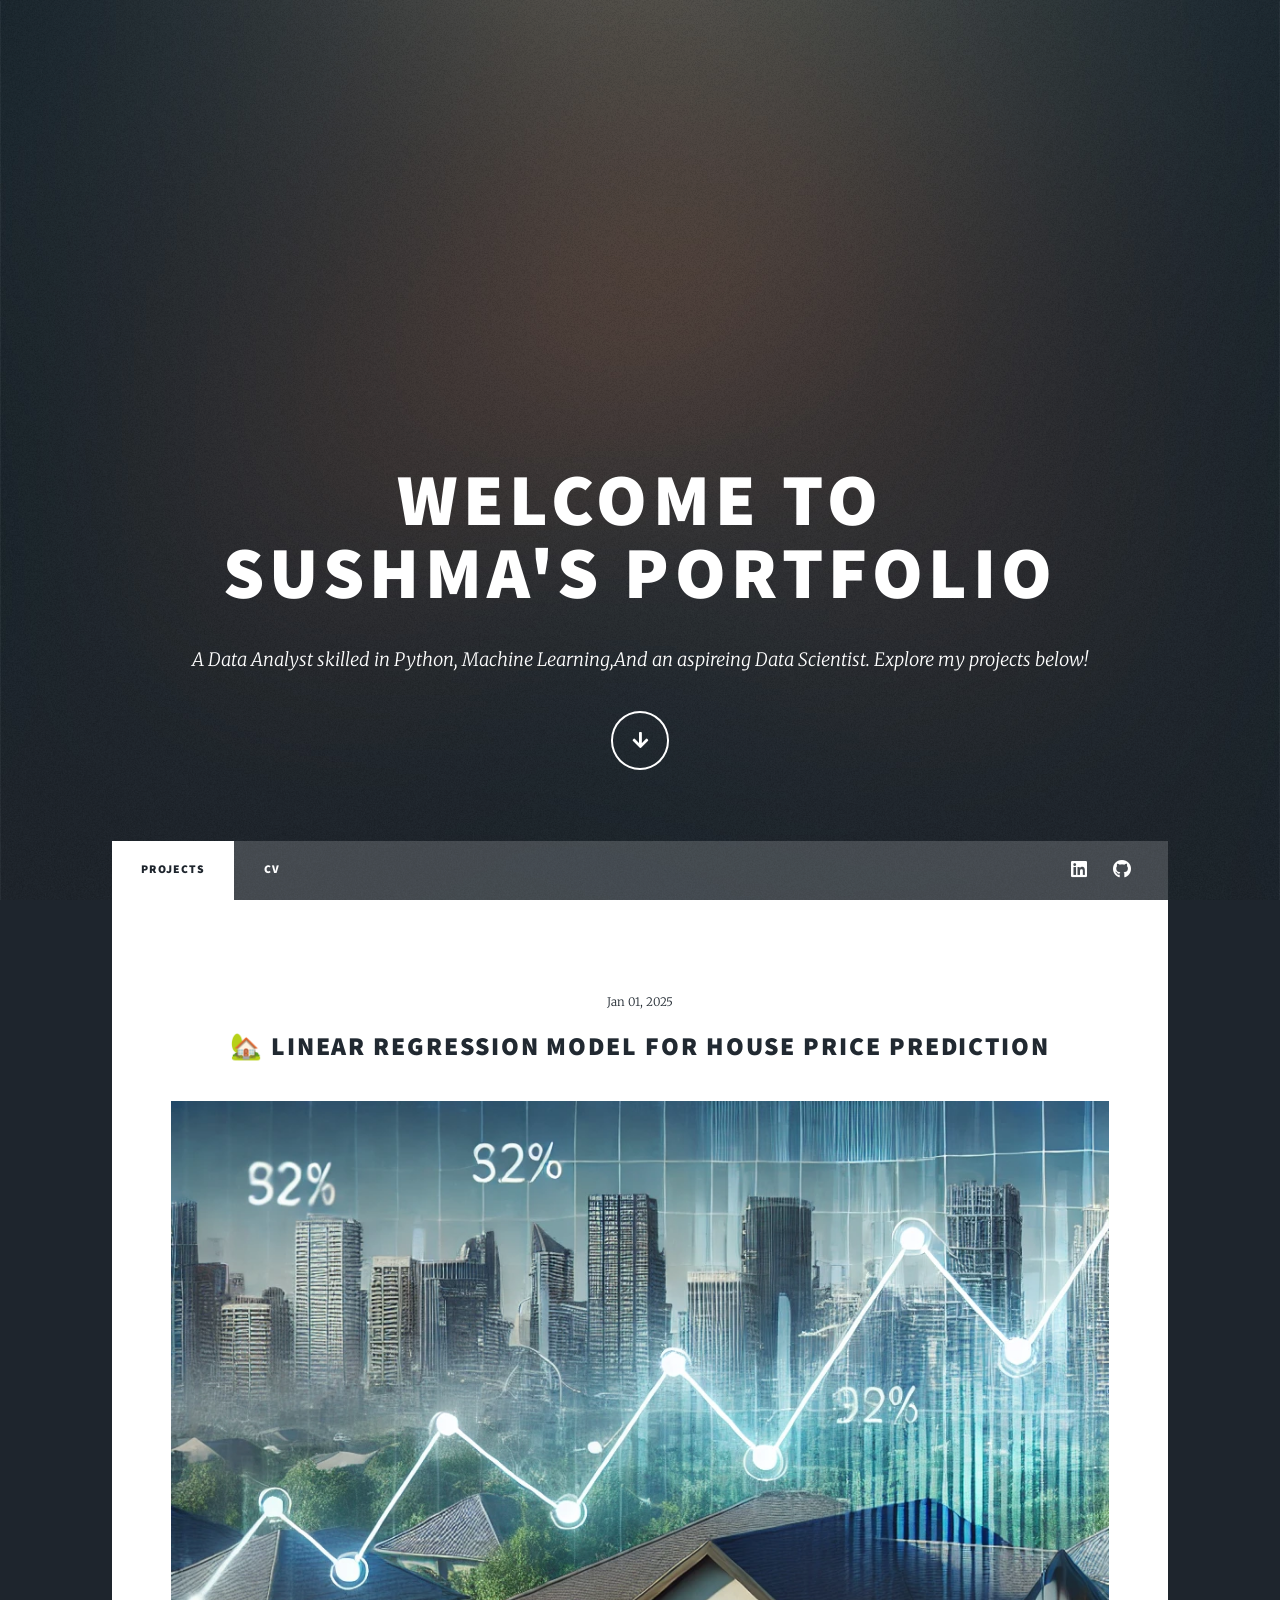
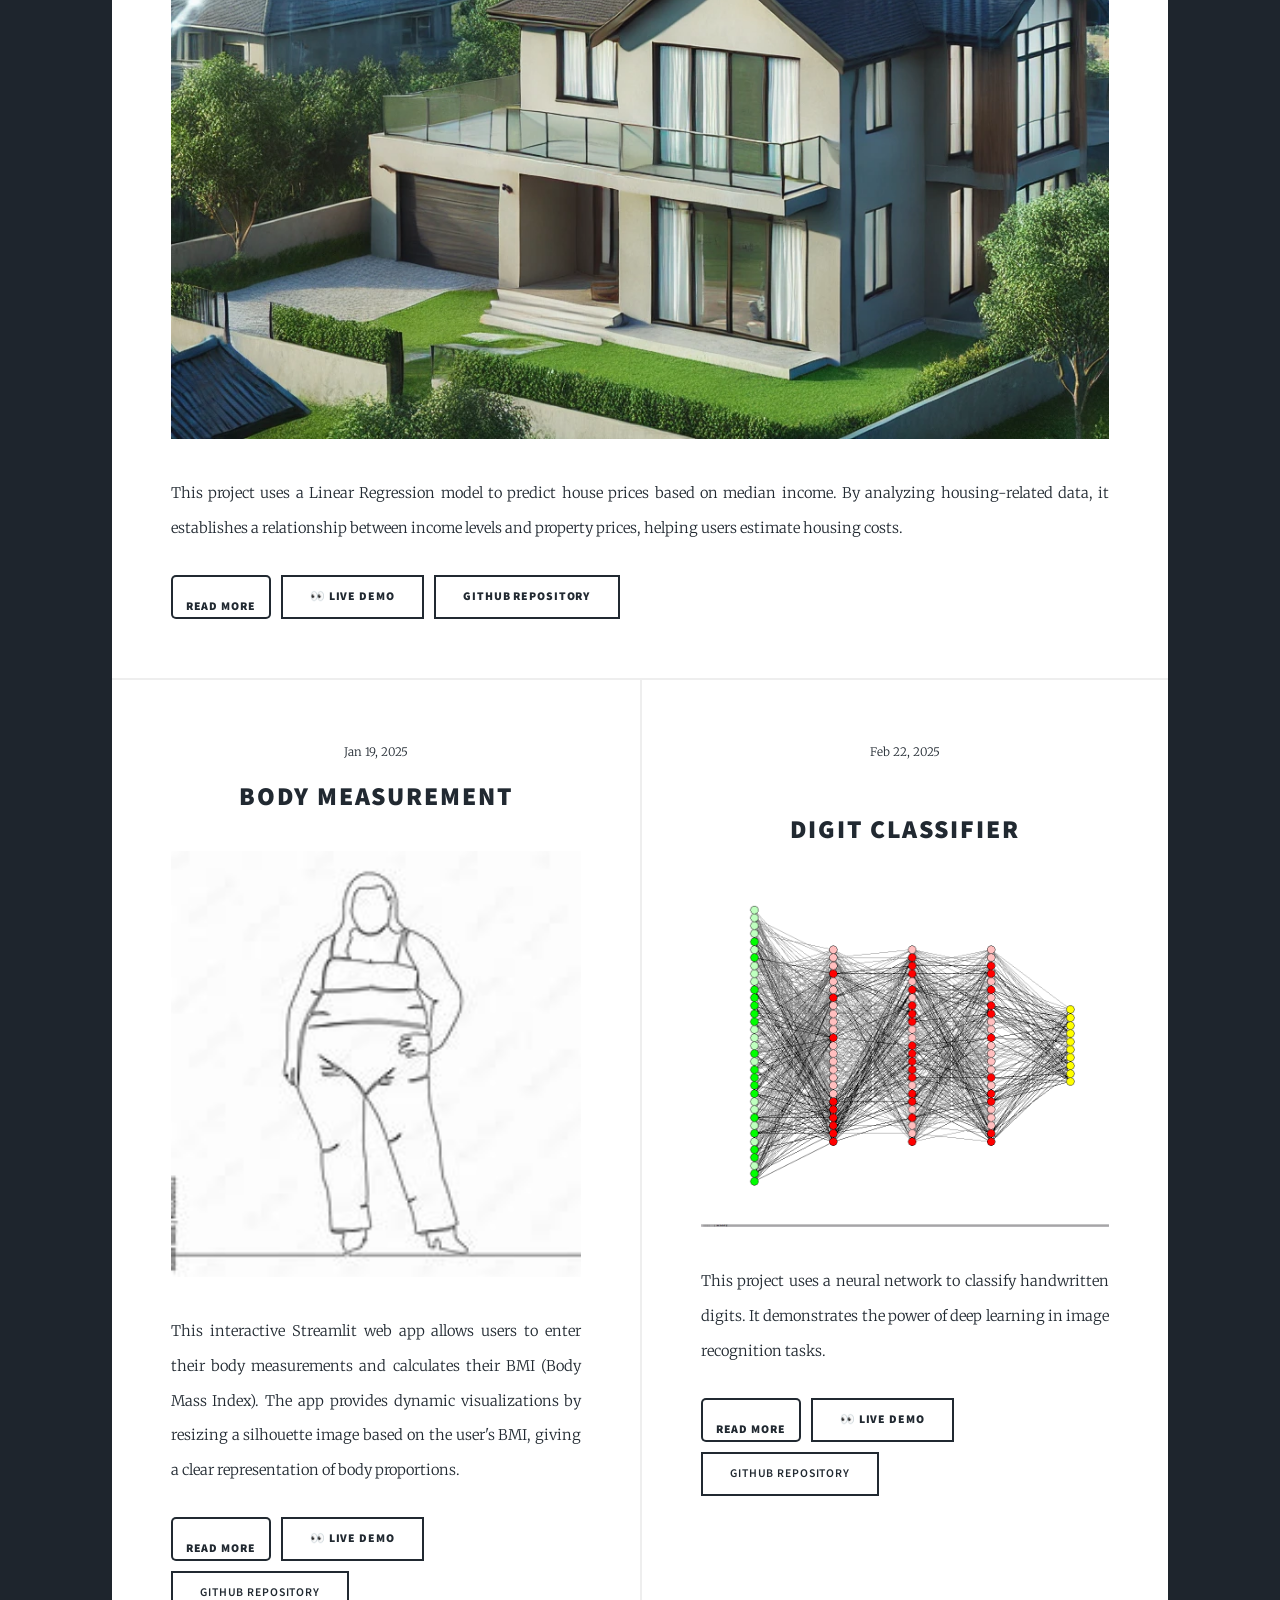
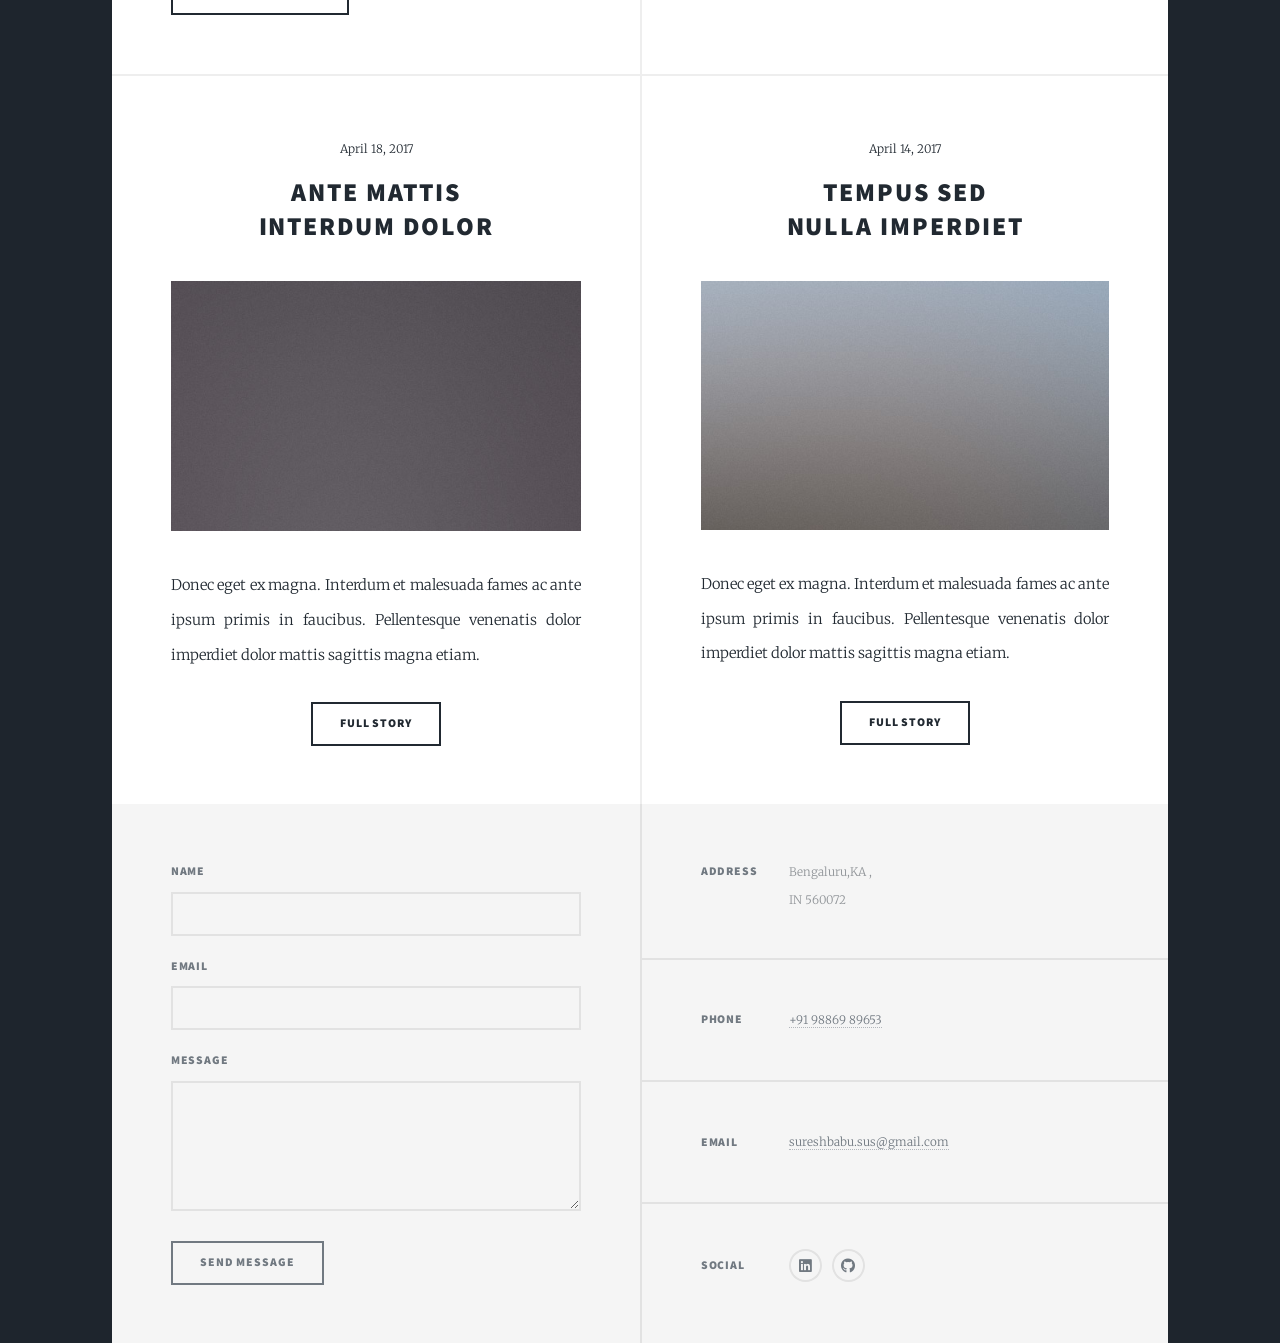
<file: index.html>
<!DOCTYPE HTML>
<html>
	<head>
		<title>Sushma's Portfolio</title>
		<meta charset="utf-8" />
		<meta name="viewport" content="width=device-width, initial-scale=1, user-scalable=no" />
		<link rel="stylesheet" href="assets/css/main.css" />
		<noscript><link rel="stylesheet" href="assets/css/noscript.css" /></noscript>
	</head>
	<body class="is-preload">

		<!-- Wrapper -->
			<div id="wrapper" class="fade-in">

				<!-- Intro -->
					<div id="intro">
						<h1>Welcome to<br />
						Sushma's Portfolio</h1>
						<p>A Data Analyst skilled in Python, Machine Learning,And an aspireing Data Scientist. Explore my projects below!</p>
						<ul class="actions">
							<li><a href="#header" class="button icon solid solo fa-arrow-down scrolly">Continue</a></li>
						</ul>
					</div>

				<!-- Header -->
					<header id="header">
						<a href="index.html" class="logo">Sushma's Work</a>
					</header>

				<!-- Nav -->
					<nav id="nav">
						<ul class="links">
							<li class="active"><a href="index.html">Projects</a></li>
							<li><a href="generic.html">CV</a></li>
						</ul>
						<ul class="icons">
							<li><a href="https://www.linkedin.com/in/sushma-s-2a032b165/" class="icon brands fa-linkedin"><span class="label">LinkedIn</span></a></li>
							<li><a href="https://github.com/s-suresh" class="icon brands fa-github"><span class="label">GitHub</span></a></li>
						</ul>
					</nav>

				<!-- Main -->
					<div id="main">

						<!-- Featured Project -->
						<article class="post featured">
							
							<style>
								.button-container {
								  display: flex;
								  gap: 10px;
								  align-items: center;
								  flex-wrap: wrap;
								}
								.load-more {
								  background-color: #ffffff;
								  color: white;
								  border: none;
								  padding: 10px 15px;
								  cursor: pointer;
								  border-radius: 5px;
								}
								.load-more:hover {
								  background-color: #e0e0e0;
								}
							  </style>
							  
							  <script>
								function toggleDetails(id) {
								  var details = document.getElementById(id);
								  var button = document.getElementById(id + "-btn");
								  if (details.style.display === "none") {
									details.style.display = "block";
									button.innerText = "Show Less";
								  } else {
									details.style.display = "none";
									button.innerText = "Load More";
								  }
								}
							  </script>
							  
							  <!-- Project Section -->
							  
								<header>
								  <span class="date">Jan 01, 2025</span>
								  <h2><a href="#">🏡 Linear Regression Model for House Price Prediction</a></h2>
								</header>
								<a href="#" class="image fit"><img src="images/pic01.jpg" alt="" /></a>
								<p>This project uses a Linear Regression model to predict house prices based on median income. By analyzing housing-related data, it establishes a relationship between income levels and property prices, helping users estimate housing costs.</p>
							  
								<div class="button-container">
								  <button id="details1-btn" class="load-more" onclick="toggleDetails('details1')">Read More</button>
								  <a href="https://s-suresh-linear-regression-app-7roxp8.streamlit.app/" class="button">👀 Live Demo</a>
								  <a href="https://github.com/s-suresh/Linear_regression" class="button">GitHub Repository</a>
								</div>
							  
								<div id="details1" style="display: none; margin-top: 15px;">
								  <p><strong>🔹 Key Features:</strong><br>
									✅ Data-Driven Predictions using real housing data.<br>
									✅ Interactive Web App with Streamlit.<br>
									✅ Visualization & Web Deployment.</p>
								  <p><strong>🔹 Technologies:</strong> Python, scikit-learn, Streamlit, pandas, numpy.<br />
									<strong>🔹 How It Works:</strong>
									User Input: Users enter their median income.<br />
									Model Prediction: The trained model predicts the house price.<br />
									Visualization: A line chart shows price variations.<br />
									Results: The predicted price is displayed.</p>
								</div>
	
							  </article>

						<!-- Additional Projects -->
						<section class="posts">
							<article>
									<header>
										<span class="date">Jan 19, 2025</span>
										<h2><a href="#">Body Measurement<br />
										</a></h2>
									</header>
									<a href="#" class="image fit"><img src="images/pic02.jpg" alt="" /></a>
									<p>This interactive Streamlit web app allows users to enter their body measurements and calculates their BMI (Body Mass Index). The app provides dynamic visualizations by resizing a silhouette image based on the user's BMI, giving a clear representation of body proportions.
                                        <br />
										<div class="button-container">
										<button id="details2-btn" class="load-more" onclick="toggleDetails('details2')">Read More</button>
										<a href="https://untitledpy-slhcnifjaxzmptjqsqihzs.streamlit.app/" class="button">👀 Live Demo</a>
										<a href="https://github.com/s-suresh/body_classifier/tree/main" class="button"><strong>GitHub Repository</strong></a>
										</div>
						
										<div id="details2" style="display: none; margin-top: 15px;">
										🛠️ Features:<br />
										✅ User-friendly number inputs for height, weight, and body circumferences<br />
										✅ BMI Calculation with real-time feedback on health status<BR />
										✅ Dynamic Image Resizing based on BMI for better visualization<BR />
										✅ Health Tips based on BMI category (Underweight, Normal, Overweight, Obese)
									
										<br />
										🚀 Use Case:<br />
										This tool is ideal for individuals tracking their fitness journey, nutritionists, or health professionals who need a quick and easy way to assess body measurements and BMI.</p>
										</div>
								</article>
							<article>
								<header>
									<span class="date">Feb 22, 2025</span>
									<h2><a href="#"><br />
									</a>digit classifier</h2>
								</header>
								<a href="#" class="image fit"><img src="images/nnetwok.gif" alt="Loading animation" /></a>
								<p>This project uses a neural network to classify handwritten digits. It demonstrates the power of deep learning in image recognition tasks.</p>
								<div class="button-container">
									<button id="details3-btn" class="load-more" onclick="toggleDetails('details3')">Read More</button>
								
									
									<a href="https://untitledpy-slhcnifjaxzmptjqsqihzs.streamlit.app/" class="button">👀 Live Demo</a>
									<a href="https://github.com/s-suresh/digit-classifier/tree/main" class="button"><strong>GitHub Repository</strong></a>
								
								<div id="details3" style="display: none; margin-top: 15px;">
									🛠️ Features:<br />
									✅ Neural Network Model for digit classification<br />
									✅ Interactive Web App with Streamlit<br />
									✅ Real-time predictions on user-writen images<br />
									✅ Image Preprocessing for model input<br />
									🚀 Use Case:<br />
									This tool is ideal for students, researchers, or anyone interested in exploring deep learning concepts and image recognition.</p>
								</div>
							</article>
							<article>
								<header>
									<span class="date">April 18, 2017</span>
									<h2><a href="#">Ante mattis<br />
									interdum dolor</a></h2>
								</header>
								<a href="#" class="image fit"><img src="images/pic04.jpg" alt="" /></a>
								<p>Donec eget ex magna. Interdum et malesuada fames ac ante ipsum primis in faucibus. Pellentesque venenatis dolor imperdiet dolor mattis sagittis magna etiam.</p>
								<ul class="actions special">
									<li><a href="#" class="button">Full Story</a></li>
								</ul>
							</article>
							<article>
								<header>
									<span class="date">April 14, 2017</span>
									<h2><a href="#">Tempus sed<br />
									nulla imperdiet</a></h2>
								</header>
								<a href="#" class="image fit"><img src="images/pic05.jpg" alt="" /></a>
								<p>Donec eget ex magna. Interdum et malesuada fames ac ante ipsum primis in faucibus. Pellentesque venenatis dolor imperdiet dolor mattis sagittis magna etiam.</p>
								<ul class="actions special">
									<li><a href="#" class="button">Full Story</a></li>
								</ul>
							</article>
						</section>

					</div>

				<!-- Footer -->
				

	
			

	</div>

<!-- Footer -->
	<footer id="footer">
		<section>
			<form method="post" action="#">
				<div class="fields">
					<div class="field">
						<label for="name">Name</label>
						<input type="text" name="Name" id="name" />
					</div>
					<div class="field">
						<label for="email">Email</label>
						<input type="text" name="email" id="email" />
					</div>
					<div class="field">
						<label for="message">Message</label>
						<textarea name="message" id="message" rows="3"></textarea>
					</div>
				</div>
				<ul class="actions">
					<li><input type="submit" value="Send Message" /></li>
				</ul>
			</form>
		</section>
		<section class="split contact">
			<section class="alt">
				<h3>Address</h3>
				<p>Bengaluru,KA ,<br />
					IN 560072</p>
			</section>
			<section>
				<h3>Phone</h3>
				<p><a href="tel:+919886989653">+91 98869 89653</a></p>
			</section>
			<section>
				<h3>Email</h3>
				<p><a href="mailto:sureshbabu.sus@gmail.com">sureshbabu.sus@gmail.com</a></p>
			</section>
			<section>
				<h3>Social</h3>
				<ul class="icons alt">
					
					<li><a href="https://www.linkedin.com/in/sushma-s-2a032b165/" class="icon brands alt fa-linkedin"><span class="label">Linkedin</span></a></li>
					<li><a href="https://github.com/s-suresh" class="icon brands alt fa-github"><span class="label">GitHub</span></a></li>
				</ul>
			</section>
		</section>
	</footer>


	
</div>

<!-- Scripts -->
<script src="assets/js/jquery.min.js"></script>
<script src="assets/js/jquery.scrollex.min.js"></script>
<script src="assets/js/jquery.scrolly.min.js"></script>
<script src="assets/js/browser.min.js"></script>
<script src="assets/js/breakpoints.min.js"></script>
<script src="assets/js/util.js"></script>
<script src="assets/js/main.js"></script>

</body>
</html>
</file>
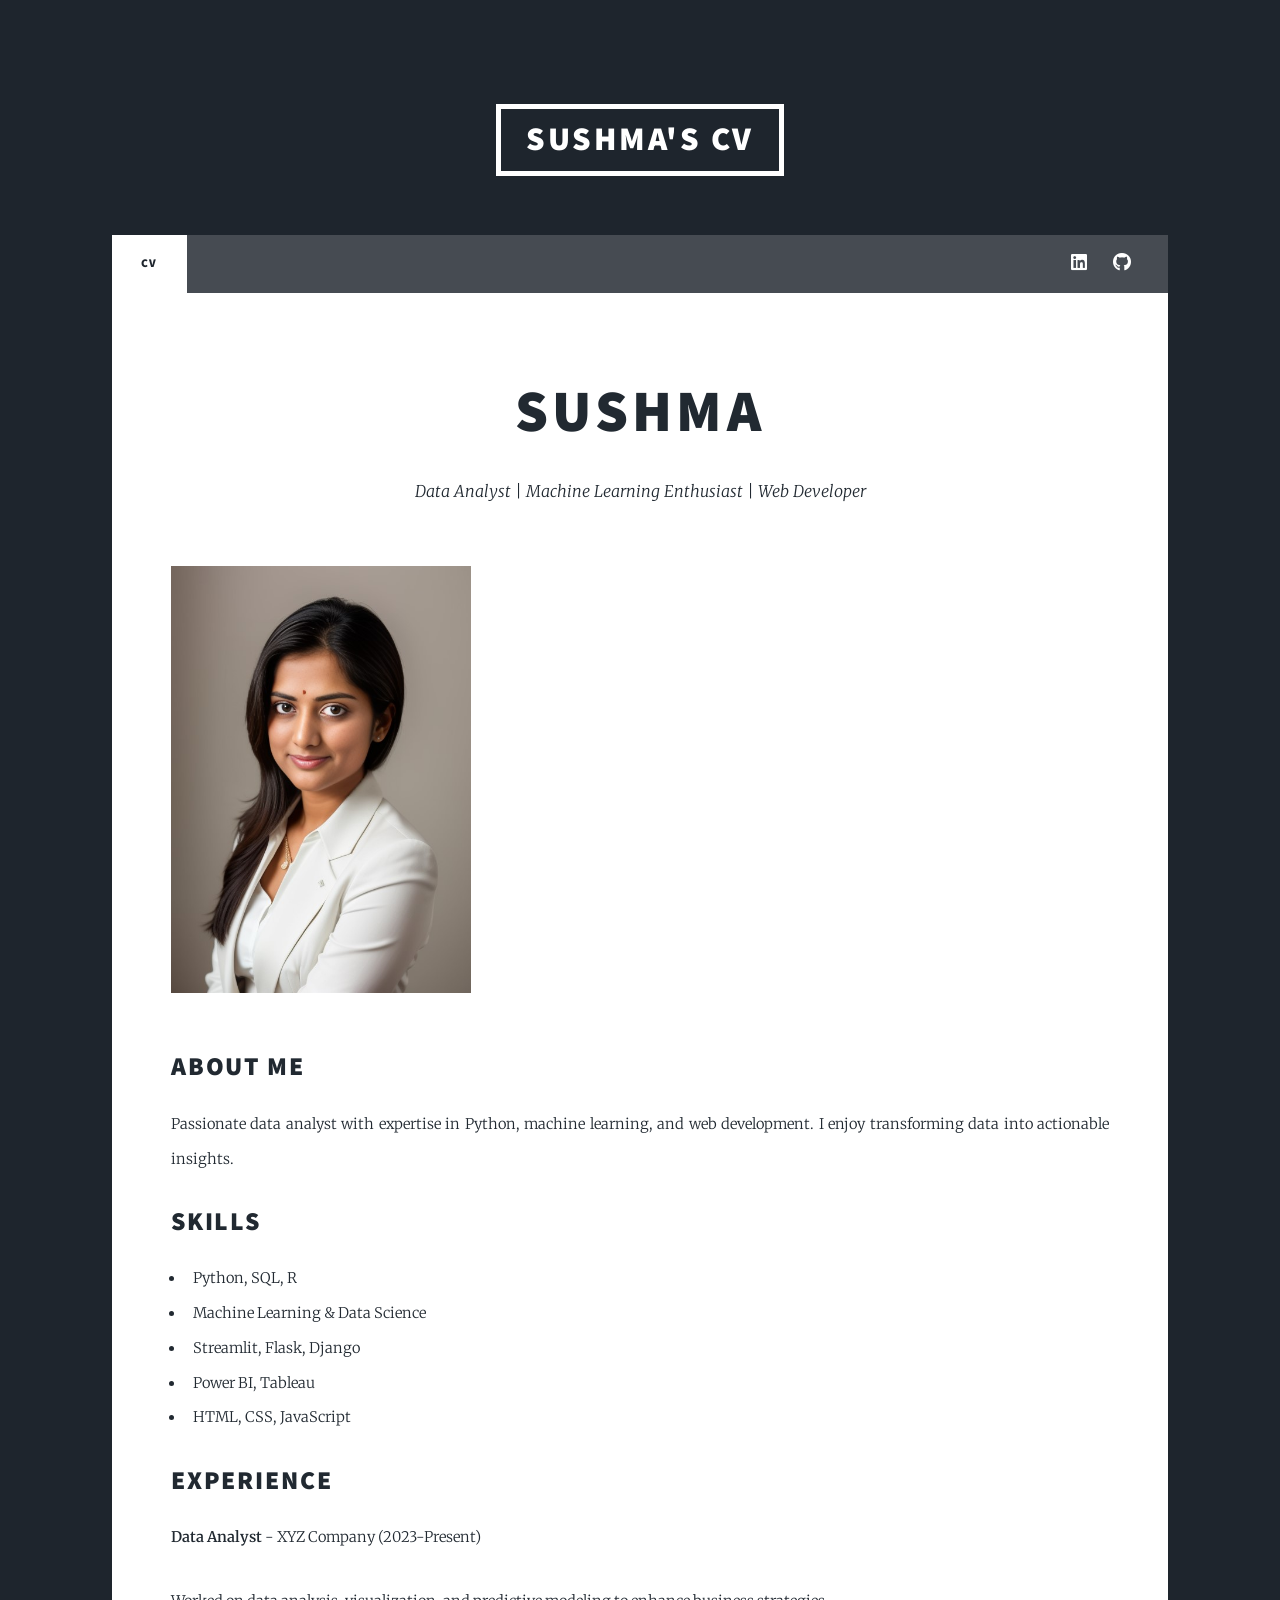
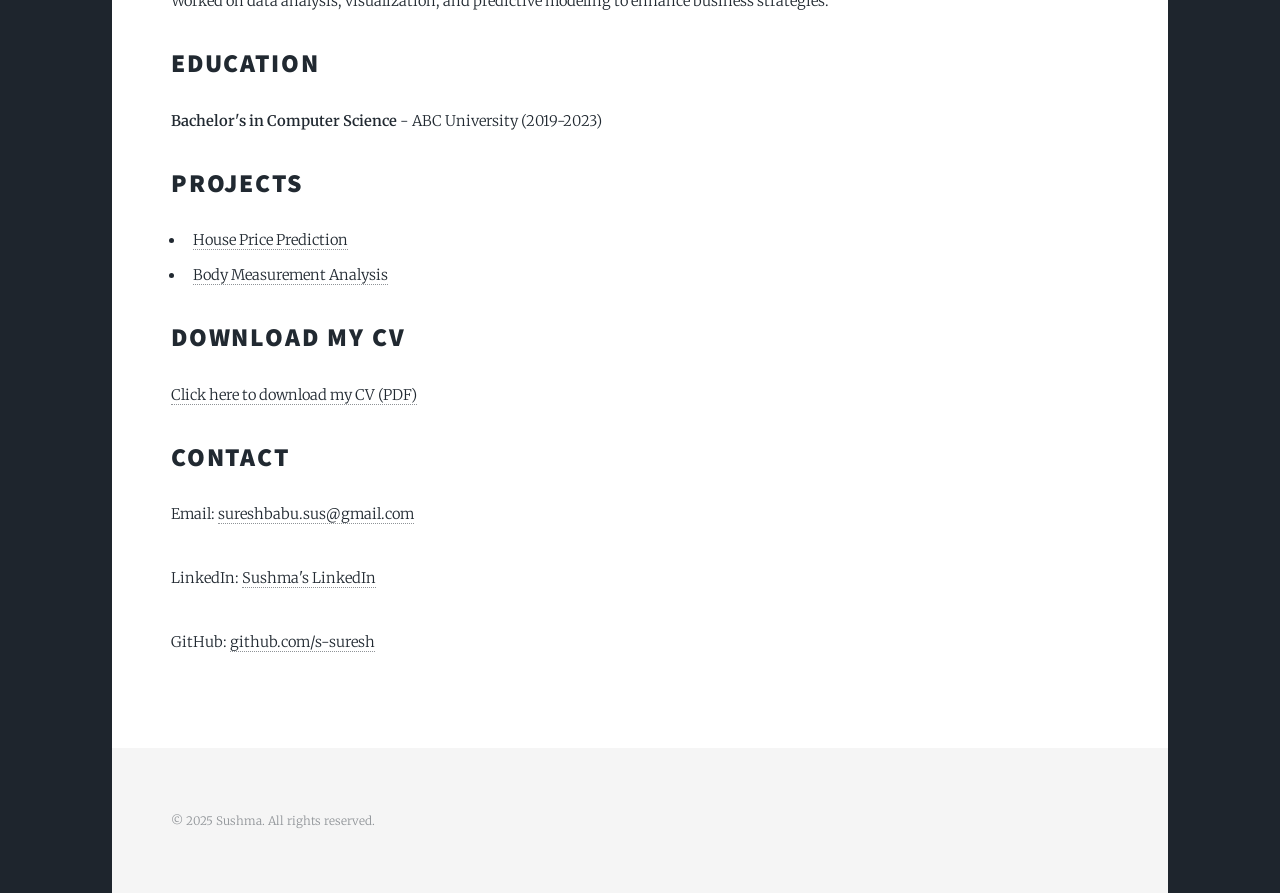
<file: generic.html>
<!DOCTYPE HTML>
<html>
	<head>
		<title>Sushma's CV</title>
		<meta charset="utf-8" />
		<meta name="viewport" content="width=device-width, initial-scale=1, user-scalable=no" />
		<link rel="stylesheet" href="assets/css/main.css" />
		<noscript><link rel="stylesheet" href="assets/css/noscript.css" /></noscript>
	</head>
	<body class="is-preload">

		<!-- Wrapper -->
			<div id="wrapper">

				<!-- Header -->
					<header id="header">
						<a href="index.html" class="logo">Sushma's CV</a>
					</header>

				<!-- Nav -->
					<nav id="nav">
						<ul class="links">
							<li class="active"><a href="cv.html">CV</a></li>
						</ul>
						<ul class="icons">
							<li><a href="https://www.linkedin.com/in/sushma-s-2a032b165/" class="icon brands fa-linkedin"><span class="label">LinkedIn</span></a></li>
							<li><a href="https://github.com/s-suresh" class="icon brands fa-github"><span class="label">GitHub</span></a></li>
						</ul>
					</nav>

				<!-- Main -->
					<div id="main">

						<!-- CV Section -->
						<section class="post">
							<header class="major">
								<h1>Sushma</h1>
								<p>Data Analyst | Machine Learning Enthusiast | Web Developer</p>
							</header>
							<div class="image main" style="text-align: center;"><img src="images/profile.jpg" alt="Profile Image" style="width: 300px; height: auto;""  /></div>
							<h2>About Me</h2>
							<p>Passionate data analyst with expertise in Python, machine learning, and web development. I enjoy transforming data into actionable insights.</p>

							<h2>Skills</h2>
							<ul>
								<li>Python, SQL, R</li>
								<li>Machine Learning & Data Science</li>
								<li>Streamlit, Flask, Django</li>
								<li>Power BI, Tableau</li>
								<li>HTML, CSS, JavaScript</li>
							</ul>

							<h2>Experience</h2>
							<p><strong>Data Analyst</strong> - XYZ Company (2023-Present)</p>
							<p>Worked on data analysis, visualization, and predictive modeling to enhance business strategies.</p>

							<h2>Education</h2>
							<p><strong>Bachelor's in Computer Science</strong> - ABC University (2019-2023)</p>

							<h2>Projects</h2>
							<ul>
								<li><a href="https://s-suresh-linear-regression-app-7roxp8.streamlit.app/">House Price Prediction</a></li>
								<li><a href="https://untitledpy-slhcnifjaxzmptjqsqihzs.streamlit.app/">Body Measurement Analysis</a></li>
							</ul>

							<h2>Download My CV</h2>
							<p><a href="cv/Sushma_CV.pdf" download>Click here to download my CV (PDF)</a></p>

							<h2>Contact</h2>
							<p>Email: <a href="mailto:sureshbabu.sus@gmail.com">sureshbabu.sus@gmail.com</a></p>
							<p>LinkedIn: <a href="https://www.linkedin.com/in/sushma-s-2a032b165/">Sushma's LinkedIn</a></p>
							<p>GitHub: <a href="https://github.com/s-suresh">github.com/s-suresh</a></p>
						</section>

					</div>

				<!-- Footer -->
					<footer id="footer">
						<section>
							<p>&copy; 2025 Sushma. All rights reserved.</p>
						</section>
					</footer>

			</div>

	</body>
</html>
</file>
<file: assets/css/main.css>
@import url(fontawesome-all.min.css);
@import url("https://fonts.googleapis.com/css?family=Merriweather:300,700,300italic,700italic|Source+Sans+Pro:900");

/*
	Massively by HTML5 UP
	html5up.net | @ajlkn
	Free for personal and commercial use under the CCA 3.0 license (html5up.net/license)
*/

html, body, div, span, applet, object,
iframe, h1, h2, h3, h4, h5, h6, p, blockquote,
pre, a, abbr, acronym, address, big, cite,
code, del, dfn, em, img, ins, kbd, q, s, samp,
small, strike, strong, sub, sup, tt, var, b,
u, i, center, dl, dt, dd, ol, ul, li, fieldset,
form, label, legend, table, caption, tbody,
tfoot, thead, tr, th, td, article, aside,
canvas, details, embed, figure, figcaption,
footer, header, hgroup, menu, nav, output, ruby,
section, summary, time, mark, audio, video {
	margin: 0;
	padding: 0;
	border: 0;
	font-size: 100%;
	font: inherit;
	vertical-align: baseline;}

article, aside, details, figcaption, figure,
footer, header, hgroup, menu, nav, section {
	display: block;}

body {
	line-height: 1;
}

ol, ul {
	list-style: none;
}

blockquote, q {
	quotes: none;
}

	blockquote:before, blockquote:after, q:before, q:after {
		content: '';
		content: none;
	}

table {
	border-collapse: collapse;
	border-spacing: 0;
}

body {
	-webkit-text-size-adjust: none;
}

mark {
	background-color: transparent;
	color: inherit;
}

input::-moz-focus-inner {
	border: 0;
	padding: 0;
}

input, select, textarea {
	-moz-appearance: none;
	-webkit-appearance: none;
	-ms-appearance: none;
	appearance: none;
}

/* Basic */

	@-ms-viewport {
		width: device-width;
	}

	body {
		-ms-overflow-style: scrollbar;
	}

	@media screen and (max-width: 480px) {

		html, body {
			min-width: 320px;
		}

	}

	html {
		box-sizing: border-box;
	}

	*, *:before, *:after {
		box-sizing: inherit;
	}

	body {
		background-color: #1e252d;
	}

		body.is-preload *, body.is-preload *:before, body.is-preload *:after {
			-moz-animation: none !important;
			-webkit-animation: none !important;
			-ms-animation: none !important;
			animation: none !important;
			-moz-transition: none !important;
			-webkit-transition: none !important;
			-ms-transition: none !important;
			transition: none !important;
		}

/* Type */

	html {
		font-size: 16pt;
	}

		@media screen and (max-width: 1680px) {

			html {
				font-size: 12pt;
			}

		}

		@media screen and (max-width: 1280px) {

			html {
				font-size: 11pt;
			}

		}

		@media screen and (max-width: 360px) {

			html {
				font-size: 10pt;
			}

		}

	body {
		color: #212931;
	}

	body, input, select, textarea {
		font-family: "Merriweather", Georgia, serif;
		font-weight: 300;
		font-size: 1rem;
		line-height: 2.375;
	}

	a {
		-moz-transition: color 0.2s ease-in-out, background-color 0.2s ease-in-out, border-color 0.2s ease-in-out, box-shadow 0.2s ease-in-out;
		-webkit-transition: color 0.2s ease-in-out, background-color 0.2s ease-in-out, border-color 0.2s ease-in-out, box-shadow 0.2s ease-in-out;
		-ms-transition: color 0.2s ease-in-out, background-color 0.2s ease-in-out, border-color 0.2s ease-in-out, box-shadow 0.2s ease-in-out;
		transition: color 0.2s ease-in-out, background-color 0.2s ease-in-out, border-color 0.2s ease-in-out, box-shadow 0.2s ease-in-out;
		border-bottom: dotted 1px;
		text-decoration: none;
	}

		a:hover {
			border-bottom-color: transparent;
		}

	strong, b {
		font-weight: 600;
	}

	em, i {
		font-style: italic;
	}

	p {
		text-align: justify;
		margin: 0 0 2rem 0;
	}

	h1, h2, h3, h4, h5, h6 {
		font-family: "Source Sans Pro", Helvetica, sans-serif;
		font-weight: 900;
		line-height: 1.5;
		letter-spacing: 0.075em;
		text-transform: uppercase;
		margin: 0 0 1rem 0;
	}

		h1 a, h2 a, h3 a, h4 a, h5 a, h6 a {
			border-bottom: 0;
			color: inherit;
			text-decoration: none;
		}

	h1 {
		font-size: 4rem;
		line-height: 1.1;
		margin: 0 0 2rem 0;
	}

	h2 {
		font-size: 1.75rem;
		line-height: 1.3;
		margin: 0 0 1.5rem 0;
	}

	h3 {
		font-size: 1.25rem;
		margin: 0 0 1.5rem 0;
	}

	h4 {
		font-size: 1rem;
	}

	h5 {
		font-size: 0.9rem;
	}

	h6 {
		font-size: 0.8rem;
	}

	sub {
		font-size: 0.8rem;
		position: relative;
		top: 0.5rem;
	}

	sup {
		font-size: 0.8rem;
		position: relative;
		top: -0.5rem;
	}

	blockquote {
		border-left: solid 4px;
		font-style: italic;
		margin: 0 0 2rem 0;
		padding: 0.5rem 0 0.5rem 2rem;
	}

	code {
		border: solid 2px;
		font-family: "Courier New", monospace;
		font-size: 0.9rem;
		margin: 0 0.25rem;
		padding: 0.25rem 0.65rem;
	}

	pre {
		-webkit-overflow-scrolling: touch;
		font-family: "Courier New", monospace;
		font-size: 0.9rem;
		margin: 0 0 2rem 0;
	}

		pre code {
			display: block;
			line-height: 1.75;
			padding: 1rem 1.5rem;
			overflow-x: auto;
		}

	hr {
		border: 0;
		border-bottom: solid 2px;
		margin: 3rem 0;
	}

		hr.major {
			margin: 5rem 0;
		}

	.align-left {
		text-align: left;
	}

	.align-center {
		text-align: center;
	}

	.align-right {
		text-align: right;
	}

	input, select, textarea {
		color: #212931;
	}

	a {
		color: #212931;
		border-bottom-color: rgba(33, 41, 49, 0.5);
	}

		a:hover {
			border-bottom-color: transparent;
			color: #18bfef !important;
		}

	strong, b {
		color: #212931;
	}

	h1, h2, h3, h4, h5, h6 {
		color: #212931;
	}

	blockquote {
		border-left-color: #eeeeee;
	}

	code {
		background: rgba(220, 220, 220, 0.25);
		border-color: #eeeeee;
	}

	hr {
		border-bottom-color: #eeeeee;
	}

/* Row */

	.row {
		display: flex;
		flex-wrap: wrap;
		box-sizing: border-box;
		align-items: stretch;
	}

		.row > * {
			box-sizing: border-box;
		}

		.row.gtr-uniform > * > :last-child {
			margin-bottom: 0;
		}

		.row.aln-left {
			justify-content: flex-start;
		}

		.row.aln-center {
			justify-content: center;
		}

		.row.aln-right {
			justify-content: flex-end;
		}

		.row.aln-top {
			align-items: flex-start;
		}

		.row.aln-middle {
			align-items: center;
		}

		.row.aln-bottom {
			align-items: flex-end;
		}

		.row > .imp {
			order: -1;
		}

		.row > .col-1 {
			width: 8.33333%;
		}

		.row > .off-1 {
			margin-left: 8.33333%;
		}

		.row > .col-2 {
			width: 16.66667%;
		}

		.row > .off-2 {
			margin-left: 16.66667%;
		}

		.row > .col-3 {
			width: 25%;
		}

		.row > .off-3 {
			margin-left: 25%;
		}

		.row > .col-4 {
			width: 33.33333%;
		}

		.row > .off-4 {
			margin-left: 33.33333%;
		}

		.row > .col-5 {
			width: 41.66667%;
		}

		.row > .off-5 {
			margin-left: 41.66667%;
		}

		.row > .col-6 {
			width: 50%;
		}

		.row > .off-6 {
			margin-left: 50%;
		}

		.row > .col-7 {
			width: 58.33333%;
		}

		.row > .off-7 {
			margin-left: 58.33333%;
		}

		.row > .col-8 {
			width: 66.66667%;
		}

		.row > .off-8 {
			margin-left: 66.66667%;
		}

		.row > .col-9 {
			width: 75%;
		}

		.row > .off-9 {
			margin-left: 75%;
		}

		.row > .col-10 {
			width: 83.33333%;
		}

		.row > .off-10 {
			margin-left: 83.33333%;
		}

		.row > .col-11 {
			width: 91.66667%;
		}

		.row > .off-11 {
			margin-left: 91.66667%;
		}

		.row > .col-12 {
			width: 100%;
		}

		.row > .off-12 {
			margin-left: 100%;
		}

		.row.gtr-0 {
			margin-top: 0;
			margin-left: 0rem;
		}

			.row.gtr-0 > * {
				padding: 0 0 0 0rem;
			}

			.row.gtr-0.gtr-uniform {
				margin-top: 0rem;
			}

				.row.gtr-0.gtr-uniform > * {
					padding-top: 0rem;
				}

		.row.gtr-25 {
			margin-top: 0;
			margin-left: -0.375rem;
		}

			.row.gtr-25 > * {
				padding: 0 0 0 0.375rem;
			}

			.row.gtr-25.gtr-uniform {
				margin-top: -0.375rem;
			}

				.row.gtr-25.gtr-uniform > * {
					padding-top: 0.375rem;
				}

		.row.gtr-50 {
			margin-top: 0;
			margin-left: -0.75rem;
		}

			.row.gtr-50 > * {
				padding: 0 0 0 0.75rem;
			}

			.row.gtr-50.gtr-uniform {
				margin-top: -0.75rem;
			}

				.row.gtr-50.gtr-uniform > * {
					padding-top: 0.75rem;
				}

		.row {
			margin-top: 0;
			margin-left: -1.5rem;
		}

			.row > * {
				padding: 0 0 0 1.5rem;
			}

			.row.gtr-uniform {
				margin-top: -1.5rem;
			}

				.row.gtr-uniform > * {
					padding-top: 1.5rem;
				}

		.row.gtr-150 {
			margin-top: 0;
			margin-left: -2.25rem;
		}

			.row.gtr-150 > * {
				padding: 0 0 0 2.25rem;
			}

			.row.gtr-150.gtr-uniform {
				margin-top: -2.25rem;
			}

				.row.gtr-150.gtr-uniform > * {
					padding-top: 2.25rem;
				}

		.row.gtr-200 {
			margin-top: 0;
			margin-left: -3rem;
		}

			.row.gtr-200 > * {
				padding: 0 0 0 3rem;
			}

			.row.gtr-200.gtr-uniform {
				margin-top: -3rem;
			}

				.row.gtr-200.gtr-uniform > * {
					padding-top: 3rem;
				}

		@media screen and (max-width: 1680px) {

			.row {
				display: flex;
				flex-wrap: wrap;
				box-sizing: border-box;
				align-items: stretch;
			}

				.row > * {
					box-sizing: border-box;
				}

				.row.gtr-uniform > * > :last-child {
					margin-bottom: 0;
				}

				.row.aln-left {
					justify-content: flex-start;
				}

				.row.aln-center {
					justify-content: center;
				}

				.row.aln-right {
					justify-content: flex-end;
				}

				.row.aln-top {
					align-items: flex-start;
				}

				.row.aln-middle {
					align-items: center;
				}

				.row.aln-bottom {
					align-items: flex-end;
				}

				.row > .imp-xlarge {
					order: -1;
				}

				.row > .col-1-xlarge {
					width: 8.33333%;
				}

				.row > .off-1-xlarge {
					margin-left: 8.33333%;
				}

				.row > .col-2-xlarge {
					width: 16.66667%;
				}

				.row > .off-2-xlarge {
					margin-left: 16.66667%;
				}

				.row > .col-3-xlarge {
					width: 25%;
				}

				.row > .off-3-xlarge {
					margin-left: 25%;
				}

				.row > .col-4-xlarge {
					width: 33.33333%;
				}

				.row > .off-4-xlarge {
					margin-left: 33.33333%;
				}

				.row > .col-5-xlarge {
					width: 41.66667%;
				}

				.row > .off-5-xlarge {
					margin-left: 41.66667%;
				}

				.row > .col-6-xlarge {
					width: 50%;
				}

				.row > .off-6-xlarge {
					margin-left: 50%;
				}

				.row > .col-7-xlarge {
					width: 58.33333%;
				}

				.row > .off-7-xlarge {
					margin-left: 58.33333%;
				}

				.row > .col-8-xlarge {
					width: 66.66667%;
				}

				.row > .off-8-xlarge {
					margin-left: 66.66667%;
				}

				.row > .col-9-xlarge {
					width: 75%;
				}

				.row > .off-9-xlarge {
					margin-left: 75%;
				}

				.row > .col-10-xlarge {
					width: 83.33333%;
				}

				.row > .off-10-xlarge {
					margin-left: 83.33333%;
				}

				.row > .col-11-xlarge {
					width: 91.66667%;
				}

				.row > .off-11-xlarge {
					margin-left: 91.66667%;
				}

				.row > .col-12-xlarge {
					width: 100%;
				}

				.row > .off-12-xlarge {
					margin-left: 100%;
				}

				.row.gtr-0 {
					margin-top: 0;
					margin-left: 0rem;
				}

					.row.gtr-0 > * {
						padding: 0 0 0 0rem;
					}

					.row.gtr-0.gtr-uniform {
						margin-top: 0rem;
					}

						.row.gtr-0.gtr-uniform > * {
							padding-top: 0rem;
						}

				.row.gtr-25 {
					margin-top: 0;
					margin-left: -0.375rem;
				}

					.row.gtr-25 > * {
						padding: 0 0 0 0.375rem;
					}

					.row.gtr-25.gtr-uniform {
						margin-top: -0.375rem;
					}

						.row.gtr-25.gtr-uniform > * {
							padding-top: 0.375rem;
						}

				.row.gtr-50 {
					margin-top: 0;
					margin-left: -0.75rem;
				}

					.row.gtr-50 > * {
						padding: 0 0 0 0.75rem;
					}

					.row.gtr-50.gtr-uniform {
						margin-top: -0.75rem;
					}

						.row.gtr-50.gtr-uniform > * {
							padding-top: 0.75rem;
						}

				.row {
					margin-top: 0;
					margin-left: -1.5rem;
				}

					.row > * {
						padding: 0 0 0 1.5rem;
					}

					.row.gtr-uniform {
						margin-top: -1.5rem;
					}

						.row.gtr-uniform > * {
							padding-top: 1.5rem;
						}

				.row.gtr-150 {
					margin-top: 0;
					margin-left: -2.25rem;
				}

					.row.gtr-150 > * {
						padding: 0 0 0 2.25rem;
					}

					.row.gtr-150.gtr-uniform {
						margin-top: -2.25rem;
					}

						.row.gtr-150.gtr-uniform > * {
							padding-top: 2.25rem;
						}

				.row.gtr-200 {
					margin-top: 0;
					margin-left: -3rem;
				}

					.row.gtr-200 > * {
						padding: 0 0 0 3rem;
					}

					.row.gtr-200.gtr-uniform {
						margin-top: -3rem;
					}

						.row.gtr-200.gtr-uniform > * {
							padding-top: 3rem;
						}

		}

		@media screen and (max-width: 1280px) {

			.row {
				display: flex;
				flex-wrap: wrap;
				box-sizing: border-box;
				align-items: stretch;
			}

				.row > * {
					box-sizing: border-box;
				}

				.row.gtr-uniform > * > :last-child {
					margin-bottom: 0;
				}

				.row.aln-left {
					justify-content: flex-start;
				}

				.row.aln-center {
					justify-content: center;
				}

				.row.aln-right {
					justify-content: flex-end;
				}

				.row.aln-top {
					align-items: flex-start;
				}

				.row.aln-middle {
					align-items: center;
				}

				.row.aln-bottom {
					align-items: flex-end;
				}

				.row > .imp-large {
					order: -1;
				}

				.row > .col-1-large {
					width: 8.33333%;
				}

				.row > .off-1-large {
					margin-left: 8.33333%;
				}

				.row > .col-2-large {
					width: 16.66667%;
				}

				.row > .off-2-large {
					margin-left: 16.66667%;
				}

				.row > .col-3-large {
					width: 25%;
				}

				.row > .off-3-large {
					margin-left: 25%;
				}

				.row > .col-4-large {
					width: 33.33333%;
				}

				.row > .off-4-large {
					margin-left: 33.33333%;
				}

				.row > .col-5-large {
					width: 41.66667%;
				}

				.row > .off-5-large {
					margin-left: 41.66667%;
				}

				.row > .col-6-large {
					width: 50%;
				}

				.row > .off-6-large {
					margin-left: 50%;
				}

				.row > .col-7-large {
					width: 58.33333%;
				}

				.row > .off-7-large {
					margin-left: 58.33333%;
				}

				.row > .col-8-large {
					width: 66.66667%;
				}

				.row > .off-8-large {
					margin-left: 66.66667%;
				}

				.row > .col-9-large {
					width: 75%;
				}

				.row > .off-9-large {
					margin-left: 75%;
				}

				.row > .col-10-large {
					width: 83.33333%;
				}

				.row > .off-10-large {
					margin-left: 83.33333%;
				}

				.row > .col-11-large {
					width: 91.66667%;
				}

				.row > .off-11-large {
					margin-left: 91.66667%;
				}

				.row > .col-12-large {
					width: 100%;
				}

				.row > .off-12-large {
					margin-left: 100%;
				}

				.row.gtr-0 {
					margin-top: 0;
					margin-left: 0rem;
				}

					.row.gtr-0 > * {
						padding: 0 0 0 0rem;
					}

					.row.gtr-0.gtr-uniform {
						margin-top: 0rem;
					}

						.row.gtr-0.gtr-uniform > * {
							padding-top: 0rem;
						}

				.row.gtr-25 {
					margin-top: 0;
					margin-left: -0.375rem;
				}

					.row.gtr-25 > * {
						padding: 0 0 0 0.375rem;
					}

					.row.gtr-25.gtr-uniform {
						margin-top: -0.375rem;
					}

						.row.gtr-25.gtr-uniform > * {
							padding-top: 0.375rem;
						}

				.row.gtr-50 {
					margin-top: 0;
					margin-left: -0.75rem;
				}

					.row.gtr-50 > * {
						padding: 0 0 0 0.75rem;
					}

					.row.gtr-50.gtr-uniform {
						margin-top: -0.75rem;
					}

						.row.gtr-50.gtr-uniform > * {
							padding-top: 0.75rem;
						}

				.row {
					margin-top: 0;
					margin-left: -1.5rem;
				}

					.row > * {
						padding: 0 0 0 1.5rem;
					}

					.row.gtr-uniform {
						margin-top: -1.5rem;
					}

						.row.gtr-uniform > * {
							padding-top: 1.5rem;
						}

				.row.gtr-150 {
					margin-top: 0;
					margin-left: -2.25rem;
				}

					.row.gtr-150 > * {
						padding: 0 0 0 2.25rem;
					}

					.row.gtr-150.gtr-uniform {
						margin-top: -2.25rem;
					}

						.row.gtr-150.gtr-uniform > * {
							padding-top: 2.25rem;
						}

				.row.gtr-200 {
					margin-top: 0;
					margin-left: -3rem;
				}

					.row.gtr-200 > * {
						padding: 0 0 0 3rem;
					}

					.row.gtr-200.gtr-uniform {
						margin-top: -3rem;
					}

						.row.gtr-200.gtr-uniform > * {
							padding-top: 3rem;
						}

		}

		@media screen and (max-width: 980px) {

			.row {
				display: flex;
				flex-wrap: wrap;
				box-sizing: border-box;
				align-items: stretch;
			}

				.row > * {
					box-sizing: border-box;
				}

				.row.gtr-uniform > * > :last-child {
					margin-bottom: 0;
				}

				.row.aln-left {
					justify-content: flex-start;
				}

				.row.aln-center {
					justify-content: center;
				}

				.row.aln-right {
					justify-content: flex-end;
				}

				.row.aln-top {
					align-items: flex-start;
				}

				.row.aln-middle {
					align-items: center;
				}

				.row.aln-bottom {
					align-items: flex-end;
				}

				.row > .imp-medium {
					order: -1;
				}

				.row > .col-1-medium {
					width: 8.33333%;
				}

				.row > .off-1-medium {
					margin-left: 8.33333%;
				}

				.row > .col-2-medium {
					width: 16.66667%;
				}

				.row > .off-2-medium {
					margin-left: 16.66667%;
				}

				.row > .col-3-medium {
					width: 25%;
				}

				.row > .off-3-medium {
					margin-left: 25%;
				}

				.row > .col-4-medium {
					width: 33.33333%;
				}

				.row > .off-4-medium {
					margin-left: 33.33333%;
				}

				.row > .col-5-medium {
					width: 41.66667%;
				}

				.row > .off-5-medium {
					margin-left: 41.66667%;
				}

				.row > .col-6-medium {
					width: 50%;
				}

				.row > .off-6-medium {
					margin-left: 50%;
				}

				.row > .col-7-medium {
					width: 58.33333%;
				}

				.row > .off-7-medium {
					margin-left: 58.33333%;
				}

				.row > .col-8-medium {
					width: 66.66667%;
				}

				.row > .off-8-medium {
					margin-left: 66.66667%;
				}

				.row > .col-9-medium {
					width: 75%;
				}

				.row > .off-9-medium {
					margin-left: 75%;
				}

				.row > .col-10-medium {
					width: 83.33333%;
				}

				.row > .off-10-medium {
					margin-left: 83.33333%;
				}

				.row > .col-11-medium {
					width: 91.66667%;
				}

				.row > .off-11-medium {
					margin-left: 91.66667%;
				}

				.row > .col-12-medium {
					width: 100%;
				}

				.row > .off-12-medium {
					margin-left: 100%;
				}

				.row.gtr-0 {
					margin-top: 0;
					margin-left: 0rem;
				}

					.row.gtr-0 > * {
						padding: 0 0 0 0rem;
					}

					.row.gtr-0.gtr-uniform {
						margin-top: 0rem;
					}

						.row.gtr-0.gtr-uniform > * {
							padding-top: 0rem;
						}

				.row.gtr-25 {
					margin-top: 0;
					margin-left: -0.375rem;
				}

					.row.gtr-25 > * {
						padding: 0 0 0 0.375rem;
					}

					.row.gtr-25.gtr-uniform {
						margin-top: -0.375rem;
					}

						.row.gtr-25.gtr-uniform > * {
							padding-top: 0.375rem;
						}

				.row.gtr-50 {
					margin-top: 0;
					margin-left: -0.75rem;
				}

					.row.gtr-50 > * {
						padding: 0 0 0 0.75rem;
					}

					.row.gtr-50.gtr-uniform {
						margin-top: -0.75rem;
					}

						.row.gtr-50.gtr-uniform > * {
							padding-top: 0.75rem;
						}

				.row {
					margin-top: 0;
					margin-left: -1.5rem;
				}

					.row > * {
						padding: 0 0 0 1.5rem;
					}

					.row.gtr-uniform {
						margin-top: -1.5rem;
					}

						.row.gtr-uniform > * {
							padding-top: 1.5rem;
						}

				.row.gtr-150 {
					margin-top: 0;
					margin-left: -2.25rem;
				}

					.row.gtr-150 > * {
						padding: 0 0 0 2.25rem;
					}

					.row.gtr-150.gtr-uniform {
						margin-top: -2.25rem;
					}

						.row.gtr-150.gtr-uniform > * {
							padding-top: 2.25rem;
						}

				.row.gtr-200 {
					margin-top: 0;
					margin-left: -3rem;
				}

					.row.gtr-200 > * {
						padding: 0 0 0 3rem;
					}

					.row.gtr-200.gtr-uniform {
						margin-top: -3rem;
					}

						.row.gtr-200.gtr-uniform > * {
							padding-top: 3rem;
						}

		}

		@media screen and (max-width: 736px) {

			.row {
				display: flex;
				flex-wrap: wrap;
				box-sizing: border-box;
				align-items: stretch;
			}

				.row > * {
					box-sizing: border-box;
				}

				.row.gtr-uniform > * > :last-child {
					margin-bottom: 0;
				}

				.row.aln-left {
					justify-content: flex-start;
				}

				.row.aln-center {
					justify-content: center;
				}

				.row.aln-right {
					justify-content: flex-end;
				}

				.row.aln-top {
					align-items: flex-start;
				}

				.row.aln-middle {
					align-items: center;
				}

				.row.aln-bottom {
					align-items: flex-end;
				}

				.row > .imp-small {
					order: -1;
				}

				.row > .col-1-small {
					width: 8.33333%;
				}

				.row > .off-1-small {
					margin-left: 8.33333%;
				}

				.row > .col-2-small {
					width: 16.66667%;
				}

				.row > .off-2-small {
					margin-left: 16.66667%;
				}

				.row > .col-3-small {
					width: 25%;
				}

				.row > .off-3-small {
					margin-left: 25%;
				}

				.row > .col-4-small {
					width: 33.33333%;
				}

				.row > .off-4-small {
					margin-left: 33.33333%;
				}

				.row > .col-5-small {
					width: 41.66667%;
				}

				.row > .off-5-small {
					margin-left: 41.66667%;
				}

				.row > .col-6-small {
					width: 50%;
				}

				.row > .off-6-small {
					margin-left: 50%;
				}

				.row > .col-7-small {
					width: 58.33333%;
				}

				.row > .off-7-small {
					margin-left: 58.33333%;
				}

				.row > .col-8-small {
					width: 66.66667%;
				}

				.row > .off-8-small {
					margin-left: 66.66667%;
				}

				.row > .col-9-small {
					width: 75%;
				}

				.row > .off-9-small {
					margin-left: 75%;
				}

				.row > .col-10-small {
					width: 83.33333%;
				}

				.row > .off-10-small {
					margin-left: 83.33333%;
				}

				.row > .col-11-small {
					width: 91.66667%;
				}

				.row > .off-11-small {
					margin-left: 91.66667%;
				}

				.row > .col-12-small {
					width: 100%;
				}

				.row > .off-12-small {
					margin-left: 100%;
				}

				.row.gtr-0 {
					margin-top: 0;
					margin-left: 0rem;
				}

					.row.gtr-0 > * {
						padding: 0 0 0 0rem;
					}

					.row.gtr-0.gtr-uniform {
						margin-top: 0rem;
					}

						.row.gtr-0.gtr-uniform > * {
							padding-top: 0rem;
						}

				.row.gtr-25 {
					margin-top: 0;
					margin-left: -0.375rem;
				}

					.row.gtr-25 > * {
						padding: 0 0 0 0.375rem;
					}

					.row.gtr-25.gtr-uniform {
						margin-top: -0.375rem;
					}

						.row.gtr-25.gtr-uniform > * {
							padding-top: 0.375rem;
						}

				.row.gtr-50 {
					margin-top: 0;
					margin-left: -0.75rem;
				}

					.row.gtr-50 > * {
						padding: 0 0 0 0.75rem;
					}

					.row.gtr-50.gtr-uniform {
						margin-top: -0.75rem;
					}

						.row.gtr-50.gtr-uniform > * {
							padding-top: 0.75rem;
						}

				.row {
					margin-top: 0;
					margin-left: -1.5rem;
				}

					.row > * {
						padding: 0 0 0 1.5rem;
					}

					.row.gtr-uniform {
						margin-top: -1.5rem;
					}

						.row.gtr-uniform > * {
							padding-top: 1.5rem;
						}

				.row.gtr-150 {
					margin-top: 0;
					margin-left: -2.25rem;
				}

					.row.gtr-150 > * {
						padding: 0 0 0 2.25rem;
					}

					.row.gtr-150.gtr-uniform {
						margin-top: -2.25rem;
					}

						.row.gtr-150.gtr-uniform > * {
							padding-top: 2.25rem;
						}

				.row.gtr-200 {
					margin-top: 0;
					margin-left: -3rem;
				}

					.row.gtr-200 > * {
						padding: 0 0 0 3rem;
					}

					.row.gtr-200.gtr-uniform {
						margin-top: -3rem;
					}

						.row.gtr-200.gtr-uniform > * {
							padding-top: 3rem;
						}

		}

		@media screen and (max-width: 480px) {

			.row {
				display: flex;
				flex-wrap: wrap;
				box-sizing: border-box;
				align-items: stretch;
			}

				.row > * {
					box-sizing: border-box;
				}

				.row.gtr-uniform > * > :last-child {
					margin-bottom: 0;
				}

				.row.aln-left {
					justify-content: flex-start;
				}

				.row.aln-center {
					justify-content: center;
				}

				.row.aln-right {
					justify-content: flex-end;
				}

				.row.aln-top {
					align-items: flex-start;
				}

				.row.aln-middle {
					align-items: center;
				}

				.row.aln-bottom {
					align-items: flex-end;
				}

				.row > .imp-xsmall {
					order: -1;
				}

				.row > .col-1-xsmall {
					width: 8.33333%;
				}

				.row > .off-1-xsmall {
					margin-left: 8.33333%;
				}

				.row > .col-2-xsmall {
					width: 16.66667%;
				}

				.row > .off-2-xsmall {
					margin-left: 16.66667%;
				}

				.row > .col-3-xsmall {
					width: 25%;
				}

				.row > .off-3-xsmall {
					margin-left: 25%;
				}

				.row > .col-4-xsmall {
					width: 33.33333%;
				}

				.row > .off-4-xsmall {
					margin-left: 33.33333%;
				}

				.row > .col-5-xsmall {
					width: 41.66667%;
				}

				.row > .off-5-xsmall {
					margin-left: 41.66667%;
				}

				.row > .col-6-xsmall {
					width: 50%;
				}

				.row > .off-6-xsmall {
					margin-left: 50%;
				}

				.row > .col-7-xsmall {
					width: 58.33333%;
				}

				.row > .off-7-xsmall {
					margin-left: 58.33333%;
				}

				.row > .col-8-xsmall {
					width: 66.66667%;
				}

				.row > .off-8-xsmall {
					margin-left: 66.66667%;
				}

				.row > .col-9-xsmall {
					width: 75%;
				}

				.row > .off-9-xsmall {
					margin-left: 75%;
				}

				.row > .col-10-xsmall {
					width: 83.33333%;
				}

				.row > .off-10-xsmall {
					margin-left: 83.33333%;
				}

				.row > .col-11-xsmall {
					width: 91.66667%;
				}

				.row > .off-11-xsmall {
					margin-left: 91.66667%;
				}

				.row > .col-12-xsmall {
					width: 100%;
				}

				.row > .off-12-xsmall {
					margin-left: 100%;
				}

				.row.gtr-0 {
					margin-top: 0;
					margin-left: 0rem;
				}

					.row.gtr-0 > * {
						padding: 0 0 0 0rem;
					}

					.row.gtr-0.gtr-uniform {
						margin-top: 0rem;
					}

						.row.gtr-0.gtr-uniform > * {
							padding-top: 0rem;
						}

				.row.gtr-25 {
					margin-top: 0;
					margin-left: -0.375rem;
				}

					.row.gtr-25 > * {
						padding: 0 0 0 0.375rem;
					}

					.row.gtr-25.gtr-uniform {
						margin-top: -0.375rem;
					}

						.row.gtr-25.gtr-uniform > * {
							padding-top: 0.375rem;
						}

				.row.gtr-50 {
					margin-top: 0;
					margin-left: -0.75rem;
				}

					.row.gtr-50 > * {
						padding: 0 0 0 0.75rem;
					}

					.row.gtr-50.gtr-uniform {
						margin-top: -0.75rem;
					}

						.row.gtr-50.gtr-uniform > * {
							padding-top: 0.75rem;
						}

				.row {
					margin-top: 0;
					margin-left: -1.5rem;
				}

					.row > * {
						padding: 0 0 0 1.5rem;
					}

					.row.gtr-uniform {
						margin-top: -1.5rem;
					}

						.row.gtr-uniform > * {
							padding-top: 1.5rem;
						}

				.row.gtr-150 {
					margin-top: 0;
					margin-left: -2.25rem;
				}

					.row.gtr-150 > * {
						padding: 0 0 0 2.25rem;
					}

					.row.gtr-150.gtr-uniform {
						margin-top: -2.25rem;
					}

						.row.gtr-150.gtr-uniform > * {
							padding-top: 2.25rem;
						}

				.row.gtr-200 {
					margin-top: 0;
					margin-left: -3rem;
				}

					.row.gtr-200 > * {
						padding: 0 0 0 3rem;
					}

					.row.gtr-200.gtr-uniform {
						margin-top: -3rem;
					}

						.row.gtr-200.gtr-uniform > * {
							padding-top: 3rem;
						}

		}

		@media screen and (max-width: 360px) {

			.row {
				display: flex;
				flex-wrap: wrap;
				box-sizing: border-box;
				align-items: stretch;
			}

				.row > * {
					box-sizing: border-box;
				}

				.row.gtr-uniform > * > :last-child {
					margin-bottom: 0;
				}

				.row.aln-left {
					justify-content: flex-start;
				}

				.row.aln-center {
					justify-content: center;
				}

				.row.aln-right {
					justify-content: flex-end;
				}

				.row.aln-top {
					align-items: flex-start;
				}

				.row.aln-middle {
					align-items: center;
				}

				.row.aln-bottom {
					align-items: flex-end;
				}

				.row > .imp-xxsmall {
					order: -1;
				}

				.row > .col-1-xxsmall {
					width: 8.33333%;
				}

				.row > .off-1-xxsmall {
					margin-left: 8.33333%;
				}

				.row > .col-2-xxsmall {
					width: 16.66667%;
				}

				.row > .off-2-xxsmall {
					margin-left: 16.66667%;
				}

				.row > .col-3-xxsmall {
					width: 25%;
				}

				.row > .off-3-xxsmall {
					margin-left: 25%;
				}

				.row > .col-4-xxsmall {
					width: 33.33333%;
				}

				.row > .off-4-xxsmall {
					margin-left: 33.33333%;
				}

				.row > .col-5-xxsmall {
					width: 41.66667%;
				}

				.row > .off-5-xxsmall {
					margin-left: 41.66667%;
				}

				.row > .col-6-xxsmall {
					width: 50%;
				}

				.row > .off-6-xxsmall {
					margin-left: 50%;
				}

				.row > .col-7-xxsmall {
					width: 58.33333%;
				}

				.row > .off-7-xxsmall {
					margin-left: 58.33333%;
				}

				.row > .col-8-xxsmall {
					width: 66.66667%;
				}

				.row > .off-8-xxsmall {
					margin-left: 66.66667%;
				}

				.row > .col-9-xxsmall {
					width: 75%;
				}

				.row > .off-9-xxsmall {
					margin-left: 75%;
				}

				.row > .col-10-xxsmall {
					width: 83.33333%;
				}

				.row > .off-10-xxsmall {
					margin-left: 83.33333%;
				}

				.row > .col-11-xxsmall {
					width: 91.66667%;
				}

				.row > .off-11-xxsmall {
					margin-left: 91.66667%;
				}

				.row > .col-12-xxsmall {
					width: 100%;
				}

				.row > .off-12-xxsmall {
					margin-left: 100%;
				}

				.row.gtr-0 {
					margin-top: 0;
					margin-left: 0rem;
				}

					.row.gtr-0 > * {
						padding: 0 0 0 0rem;
					}

					.row.gtr-0.gtr-uniform {
						margin-top: 0rem;
					}

						.row.gtr-0.gtr-uniform > * {
							padding-top: 0rem;
						}

				.row.gtr-25 {
					margin-top: 0;
					margin-left: -0.375rem;
				}

					.row.gtr-25 > * {
						padding: 0 0 0 0.375rem;
					}

					.row.gtr-25.gtr-uniform {
						margin-top: -0.375rem;
					}

						.row.gtr-25.gtr-uniform > * {
							padding-top: 0.375rem;
						}

				.row.gtr-50 {
					margin-top: 0;
					margin-left: -0.75rem;
				}

					.row.gtr-50 > * {
						padding: 0 0 0 0.75rem;
					}

					.row.gtr-50.gtr-uniform {
						margin-top: -0.75rem;
					}

						.row.gtr-50.gtr-uniform > * {
							padding-top: 0.75rem;
						}

				.row {
					margin-top: 0;
					margin-left: -1.5rem;
				}

					.row > * {
						padding: 0 0 0 1.5rem;
					}

					.row.gtr-uniform {
						margin-top: -1.5rem;
					}

						.row.gtr-uniform > * {
							padding-top: 1.5rem;
						}

				.row.gtr-150 {
					margin-top: 0;
					margin-left: -2.25rem;
				}

					.row.gtr-150 > * {
						padding: 0 0 0 2.25rem;
					}

					.row.gtr-150.gtr-uniform {
						margin-top: -2.25rem;
					}

						.row.gtr-150.gtr-uniform > * {
							padding-top: 2.25rem;
						}

				.row.gtr-200 {
					margin-top: 0;
					margin-left: -3rem;
				}

					.row.gtr-200 > * {
						padding: 0 0 0 3rem;
					}

					.row.gtr-200.gtr-uniform {
						margin-top: -3rem;
					}

						.row.gtr-200.gtr-uniform > * {
							padding-top: 3rem;
						}

		}

/* Box */

	.box {
		border: solid 2px;
		margin-bottom: 2rem;
		padding: 1.5rem;
	}

		.box > :last-child,
		.box > :last-child > :last-child,
		.box > :last-child > :last-child > :last-child {
			margin-bottom: 0;
		}

		.box.alt {
			border: 0;
			border-radius: 0;
			padding: 0;
		}

	.box {
		border-color: #eeeeee;
	}

/* Button */

	input[type="submit"],
	input[type="reset"],
	input[type="button"],
	button,
	.button {
		-moz-appearance: none;
		-webkit-appearance: none;
		-ms-appearance: none;
		appearance: none;
		-moz-transition: background-color 0.2s ease-in-out, box-shadow 0.2s ease-in-out, color 0.2s ease-in-out;
		-webkit-transition: background-color 0.2s ease-in-out, box-shadow 0.2s ease-in-out, color 0.2s ease-in-out;
		-ms-transition: background-color 0.2s ease-in-out, box-shadow 0.2s ease-in-out, color 0.2s ease-in-out;
		transition: background-color 0.2s ease-in-out, box-shadow 0.2s ease-in-out, color 0.2s ease-in-out;
		border: 0;
		border-radius: 0;
		cursor: pointer;
		display: inline-block;
		font-family: "Source Sans Pro", Helvetica, sans-serif;
		font-size: 0.8rem;
		font-weight: 900;
		letter-spacing: 0.075em;
		height: 3rem;
		line-height: 3rem;
		padding: 0 2rem;
		text-align: center;
		text-decoration: none;
		text-transform: uppercase;
		white-space: nowrap;
	}

		input[type="submit"].icon:before,
		input[type="reset"].icon:before,
		input[type="button"].icon:before,
		button.icon:before,
		.button.icon:before {
			margin-right: 0.5rem;
		}

		input[type="submit"].icon.solo,
		input[type="reset"].icon.solo,
		input[type="button"].icon.solo,
		button.icon.solo,
		.button.icon.solo {
			position: relative;
			width: 4rem;
			height: 4rem;
			line-height: 4rem;
			border-radius: 4rem;
			text-indent: 4rem;
			overflow: hidden;
			padding: 0;
			white-space: nowrap;
		}

			input[type="submit"].icon.solo:before,
			input[type="reset"].icon.solo:before,
			input[type="button"].icon.solo:before,
			button.icon.solo:before,
			.button.icon.solo:before {
				position: absolute;
				display: block;
				top: 0;
				left: 0;
				width: inherit;
				height: inherit;
				line-height: inherit;
				font-size: 1.25rem;
				margin-right: 0;
				text-align: center;
				text-indent: 0;
			}

		input[type="submit"].fit,
		input[type="reset"].fit,
		input[type="button"].fit,
		button.fit,
		.button.fit {
			width: 100%;
		}

		input[type="submit"].small,
		input[type="reset"].small,
		input[type="button"].small,
		button.small,
		.button.small {
			font-size: 0.7rem;
			height: 2.5rem;
			line-height: 2.5rem;
			padding: 0 1.5rem;
		}

		input[type="submit"].large,
		input[type="reset"].large,
		input[type="button"].large,
		button.large,
		.button.large {
			font-size: 0.9rem;
			height: 3.5rem;
			line-height: 3.5rem;
			padding: 0 2.75rem;
		}

		@media screen and (max-width: 980px) {

			input[type="submit"],
			input[type="reset"],
			input[type="button"],
			button,
			.button {
				font-size: 0.9rem;
				height: 3.25rem;
				line-height: 3.25rem;
			}

				input[type="submit"].large,
				input[type="reset"].large,
				input[type="button"].large,
				button.large,
				.button.large {
					font-size: 1rem;
					height: 3.75rem;
					line-height: 3.75rem;
				}

		}

		input[type="submit"].disabled, input[type="submit"]:disabled,
		input[type="reset"].disabled,
		input[type="reset"]:disabled,
		input[type="button"].disabled,
		input[type="button"]:disabled,
		button.disabled,
		button:disabled,
		.button.disabled,
		.button:disabled {
			pointer-events: none;
			opacity: 0.25;
		}

	input[type="submit"],
	input[type="reset"],
	input[type="button"],
	button,
	.button {
		background-color: transparent;
		box-shadow: inset 0 0 0 2px #212931;
		color: #212931 !important;
	}

		input[type="submit"]:hover,
		input[type="reset"]:hover,
		input[type="button"]:hover,
		button:hover,
		.button:hover {
			box-shadow: inset 0 0 0 2px #18bfef;
			color: #18bfef !important;
		}

		input[type="submit"].primary,
		input[type="reset"].primary,
		input[type="button"].primary,
		button.primary,
		.button.primary {
			background-color: #212931;
			box-shadow: none;
			color: #ffffff !important;
		}

			input[type="submit"].primary:hover,
			input[type="reset"].primary:hover,
			input[type="button"].primary:hover,
			button.primary:hover,
			.button.primary:hover {
				background-color: #18bfef;
			}

/* Form */

	form {
		margin: 0 0 2rem 0;
	}

		form > :last-child {
			margin-bottom: 0;
		}

		form > .fields {
			display: -moz-flex;
			display: -webkit-flex;
			display: -ms-flex;
			display: flex;
			-moz-flex-wrap: wrap;
			-webkit-flex-wrap: wrap;
			-ms-flex-wrap: wrap;
			flex-wrap: wrap;
			width: calc(100% + 3rem);
			margin: -1.5rem 0 2rem -1.5rem;
		}

			form > .fields > .field {
				-moz-flex-grow: 0;
				-webkit-flex-grow: 0;
				-ms-flex-grow: 0;
				flex-grow: 0;
				-moz-flex-shrink: 0;
				-webkit-flex-shrink: 0;
				-ms-flex-shrink: 0;
				flex-shrink: 0;
				padding: 1.5rem 0 0 1.5rem;
				width: calc(100% - 1.5rem);
			}

				form > .fields > .field.half {
					width: calc(50% - 0.75rem);
				}

				form > .fields > .field.third {
					width: calc(100%/3 - 0.5rem);
				}

				form > .fields > .field.quarter {
					width: calc(25% - 0.375rem);
				}

		@media screen and (max-width: 480px) {

			form > .fields {
				width: calc(100% + 3rem);
				margin: -1.5rem 0 2rem -1.5rem;
			}

				form > .fields > .field {
					padding: 1.5rem 0 0 1.5rem;
					width: calc(100% - 1.5rem);
				}

					form > .fields > .field.half {
						width: calc(100% - 1.5rem);
					}

					form > .fields > .field.third {
						width: calc(100% - 1.5rem);
					}

					form > .fields > .field.quarter {
						width: calc(100% - 1.5rem);
					}

		}

	label {
		display: block;
		font-family: "Source Sans Pro", Helvetica, sans-serif;
		font-weight: 900;
		line-height: 1.5;
		letter-spacing: 0.075em;
		font-size: 0.8rem;
		text-transform: uppercase;
		margin: 0 0 0.75rem 0;
	}

		@media screen and (max-width: 980px) {

			label {
				font-size: 0.9rem;
			}

		}

	input[type="text"],
	input[type="password"],
	input[type="email"],
	select,
	textarea {
		-moz-appearance: none;
		-webkit-appearance: none;
		-ms-appearance: none;
		appearance: none;
		background: transparent;
		border-radius: 0;
		border: solid 2px;
		color: inherit;
		display: block;
		outline: 0;
		padding: 0 1rem;
		text-decoration: none;
		width: 100%;
	}

		input[type="text"]:invalid,
		input[type="password"]:invalid,
		input[type="email"]:invalid,
		select:invalid,
		textarea:invalid {
			box-shadow: none;
		}

	select {
		background-size: 1.25rem;
		background-repeat: no-repeat;
		background-position: calc(100% - 1rem) center;
		height: 3rem;
		padding-right: 3rem;
		text-overflow: ellipsis;
	}

		select:focus::-ms-value {
			background-color: transparent;
		}

		select::-ms-expand {
			display: none;
		}

	input[type="text"],
	input[type="password"],
	input[type="email"],
	select {
		height: 3rem;
	}

	textarea {
		padding: 0.75rem 1rem;
	}

	input[type="checkbox"],
	input[type="radio"] {
		-moz-appearance: none;
		-webkit-appearance: none;
		-ms-appearance: none;
		appearance: none;
		display: block;
		float: left;
		margin-right: -2rem;
		opacity: 0;
		width: 1rem;
		z-index: -1;
	}

		input[type="checkbox"] + label,
		input[type="radio"] + label {
			text-decoration: none;
			cursor: pointer;
			display: inline-block;
			font-size: 1rem;
			letter-spacing: 0;
			font-family: "Merriweather", Georgia, serif;
			text-transform: none;
			font-weight: 300;
			padding-left: 2.8rem;
			padding-right: 1rem;
			position: relative;
		}

			input[type="checkbox"] + label:before,
			input[type="radio"] + label:before {
				-moz-osx-font-smoothing: grayscale;
				-webkit-font-smoothing: antialiased;
				display: inline-block;
				font-style: normal;
				font-variant: normal;
				text-rendering: auto;
				line-height: 1;
				text-transform: none !important;
				font-family: 'Font Awesome 5 Free';
				font-weight: 900;
			}

			input[type="checkbox"] + label:before,
			input[type="radio"] + label:before {
				border-radius: 0;
				border: solid 2px;
				content: '';
				display: inline-block;
				font-size: 0.8rem;
				height: 1.8rem;
				left: 0;
				line-height: 1.65rem;
				position: absolute;
				text-align: center;
				top: -0.125rem;
				width: 1.8rem;
			}

		input[type="checkbox"]:checked + label:before,
		input[type="radio"]:checked + label:before {
			content: '\f00c';
		}

	input[type="checkbox"] + label:before {
		border-radius: 0;
	}

	input[type="radio"] + label:before {
		border-radius: 100%;
	}

	::-webkit-input-placeholder {
		opacity: 1.0;
	}

	:-moz-placeholder {
		opacity: 1.0;
	}

	::-moz-placeholder {
		opacity: 1.0;
	}

	:-ms-input-placeholder {
		opacity: 1.0;
	}

	label {
		color: #212931;
	}

	input[type="text"],
	input[type="password"],
	input[type="email"],
	select,
	textarea {
		border-color: #eeeeee;
	}

		input[type="text"]:focus,
		input[type="password"]:focus,
		input[type="email"]:focus,
		select:focus,
		textarea:focus {
			border-color: #18bfef;
		}

	select {
		background-image: url("data:image/svg+xml;charset=utf8,%3Csvg xmlns='http://www.w3.org/2000/svg' width='40' height='40' preserveAspectRatio='none' viewBox='0 0 40 40'%3E%3Cpath d='M9.4,12.3l10.4,10.4l10.4-10.4c0.2-0.2,0.5-0.4,0.9-0.4c0.3,0,0.6,0.1,0.9,0.4l3.3,3.3c0.2,0.2,0.4,0.5,0.4,0.9 c0,0.4-0.1,0.6-0.4,0.9L20.7,31.9c-0.2,0.2-0.5,0.4-0.9,0.4c-0.3,0-0.6-0.1-0.9-0.4L4.3,17.3c-0.2-0.2-0.4-0.5-0.4-0.9 c0-0.4,0.1-0.6,0.4-0.9l3.3-3.3c0.2-0.2,0.5-0.4,0.9-0.4S9.1,12.1,9.4,12.3z' fill='%23eeeeee' /%3E%3C/svg%3E");
	}

		select option {
			background-color: #ffffff;
			color: #212931;
		}

	.select-wrapper:before {
		color: #eeeeee;
	}

	input[type="checkbox"] + label,
	input[type="radio"] + label {
		color: #212931;
	}

		input[type="checkbox"] + label:before,
		input[type="radio"] + label:before {
			border-color: #eeeeee;
		}

	input[type="checkbox"]:checked + label:before,
	input[type="radio"]:checked + label:before {
		background-color: #212931;
		border-color: #212931;
		color: #ffffff;
	}

	input[type="checkbox"]:focus + label:before,
	input[type="radio"]:focus + label:before {
		border-color: #18bfef;
	}

	::-webkit-input-placeholder {
		color: #909498 !important;
	}

	:-moz-placeholder {
		color: #909498 !important;
	}

	::-moz-placeholder {
		color: #909498 !important;
	}

	:-ms-input-placeholder {
		color: #909498 !important;
	}

	.formerize-placeholder {
		color: #909498 !important;
	}

/* Icon */

	.icon {
		text-decoration: none;
		border-bottom: none;
		position: relative;
	}

		.icon:before {
			-moz-osx-font-smoothing: grayscale;
			-webkit-font-smoothing: antialiased;
			display: inline-block;
			font-style: normal;
			font-variant: normal;
			text-rendering: auto;
			line-height: 1;
			text-transform: none !important;
			font-family: 'Font Awesome 5 Free';
			font-weight: 400;
		}

		.icon > .label {
			display: none;
		}

		.icon:before {
			line-height: inherit;
		}

		.icon.solid:before {
			font-weight: 900;
		}

		.icon.brands:before {
			font-family: 'Font Awesome 5 Brands';
		}

/* Image */

	.image {
		border: 0;
		display: inline-block;
		position: relative;
	}

		.image img {
			display: block;
		}

		.image.left, .image.right {
			max-width: 40%;
		}

			.image.left img, .image.right img {
				width: 100%;
			}

		.image.left {
			float: left;
			margin: 0 2rem 2rem 0;
			top: 0.75rem;
		}

		.image.right {
			float: right;
			margin: 0 0 2rem 2rem;
			top: 0.75rem;
		}

		.image.fit {
			display: block;
			margin: 2.5rem 0;
			width: 100%;
		}

			.image.fit:first-child {
				margin-top: 0;
			}

			.image.fit img {
				width: 100%;
			}

		.image.main {
			display: block;
			margin: 4rem 0;
			width: 100%;
		}

			.image.main:first-child {
				margin-top: 0;
			}

			.image.main img {
				width: 100%;
			}

		@media screen and (max-width: 736px) {

			.image.fit {
				margin: 2rem 0;
			}

			.image.main {
				margin: 2rem 0;
			}

		}

	a.image {
		overflow: hidden;
	}

		a.image img {
			-moz-transition: -moz-transform 0.2s ease-out;
			-webkit-transition: -webkit-transform 0.2s ease-out;
			-ms-transition: -ms-transform 0.2s ease-out;
			transition: transform 0.2s ease-out;
		}

		a.image:hover img {
			-moz-transform: scale(1.05);
			-webkit-transform: scale(1.05);
			-ms-transform: scale(1.05);
			transform: scale(1.05);
		}

/* Actions */

	ul.actions {
		display: -moz-flex;
		display: -webkit-flex;
		display: -ms-flex;
		display: flex;
		cursor: default;
		list-style: none;
		margin-left: -1rem;
		padding-left: 0;
	}

		ul.actions li {
			padding: 0 0 0 1rem;
			vertical-align: middle;
		}

		ul.actions.special {
			-moz-justify-content: center;
			-webkit-justify-content: center;
			-ms-justify-content: center;
			justify-content: center;
			width: 100%;
			margin-left: 0;
		}

			ul.actions.special li:first-child {
				padding-left: 0;
			}

		ul.actions.stacked {
			-moz-flex-direction: column;
			-webkit-flex-direction: column;
			-ms-flex-direction: column;
			flex-direction: column;
			margin-left: 0;
		}

			ul.actions.stacked li {
				padding: 1.3rem 0 0 0;
			}

				ul.actions.stacked li:first-child {
					padding-top: 0;
				}

		ul.actions.fit {
			width: calc(100% + 1rem);
		}

			ul.actions.fit li {
				-moz-flex-grow: 1;
				-webkit-flex-grow: 1;
				-ms-flex-grow: 1;
				flex-grow: 1;
				-moz-flex-shrink: 1;
				-webkit-flex-shrink: 1;
				-ms-flex-shrink: 1;
				flex-shrink: 1;
				width: 100%;
			}

				ul.actions.fit li > * {
					width: 100%;
				}

			ul.actions.fit.stacked {
				width: 100%;
			}

		@media screen and (max-width: 480px) {

			ul.actions:not(.fixed) {
				-moz-flex-direction: column;
				-webkit-flex-direction: column;
				-ms-flex-direction: column;
				flex-direction: column;
				margin-left: 0;
				width: 100% !important;
			}

				ul.actions:not(.fixed) li {
					-moz-flex-grow: 1;
					-webkit-flex-grow: 1;
					-ms-flex-grow: 1;
					flex-grow: 1;
					-moz-flex-shrink: 1;
					-webkit-flex-shrink: 1;
					-ms-flex-shrink: 1;
					flex-shrink: 1;
					padding: 1rem 0 0 0;
					text-align: center;
					width: 100%;
				}

					ul.actions:not(.fixed) li > * {
						width: 100%;
					}

					ul.actions:not(.fixed) li:first-child {
						padding-top: 0;
					}

					ul.actions:not(.fixed) li input[type="submit"],
					ul.actions:not(.fixed) li input[type="reset"],
					ul.actions:not(.fixed) li input[type="button"],
					ul.actions:not(.fixed) li button,
					ul.actions:not(.fixed) li .button {
						width: 100%;
					}

						ul.actions:not(.fixed) li input[type="submit"].icon:before,
						ul.actions:not(.fixed) li input[type="reset"].icon:before,
						ul.actions:not(.fixed) li input[type="button"].icon:before,
						ul.actions:not(.fixed) li button.icon:before,
						ul.actions:not(.fixed) li .button.icon:before {
							margin-left: -0.5rem;
						}

		}

/* Icons */

	ul.icons {
		cursor: default;
		list-style: none;
		padding-left: 0;
	}

		ul.icons li {
			display: inline-block;
			padding: 0 0.5rem 0 0;
			vertical-align: middle;
		}

			ul.icons li:last-child {
				padding-right: 0;
			}

			ul.icons li .icon:before {
				width: 2.25rem;
				height: 2.25rem;
				line-height: 2.25rem;
				display: inline-block;
				text-align: center;
				border-radius: 100%;
				font-size: 1.25rem;
			}

		ul.icons.alt li .icon:before {
			-moz-transition: color 0.2s ease-in-out, background-color 0.2s ease-in-out, border-color 0.2s ease-in-out, box-shadow 0.2s ease-in-out;
			-webkit-transition: color 0.2s ease-in-out, background-color 0.2s ease-in-out, border-color 0.2s ease-in-out, box-shadow 0.2s ease-in-out;
			-ms-transition: color 0.2s ease-in-out, background-color 0.2s ease-in-out, border-color 0.2s ease-in-out, box-shadow 0.2s ease-in-out;
			transition: color 0.2s ease-in-out, background-color 0.2s ease-in-out, border-color 0.2s ease-in-out, box-shadow 0.2s ease-in-out;
			font-size: 1rem;
		}

/* List */

	ol {
		list-style: decimal;
		margin: 0 0 2rem 0;
		padding-left: 1.25rem;
	}

		ol li {
			padding-left: 0.25rem;
		}

	ul {
		list-style: disc;
		margin: 0 0 2rem 0;
		padding-left: 1rem;
	}

		ul li {
			padding-left: 0.5rem;
		}

		ul.divided {
			list-style: none;
			padding-left: 0;
		}

			ul.divided li {
				border-top: solid 1px;
				padding: 0.5rem 0;
			}

				ul.divided li:first-child {
					border-top: 0;
					padding-top: 0;
				}

	dl {
		margin: 0 0 2rem 0;
	}

		dl dt {
			display: block;
			font-weight: 600;
			margin: 0 0 1rem 0;
		}

		dl dd {
			margin-left: 2rem;
		}

	ul.divided li {
		border-top-color: #eeeeee;
	}

	ul.icons li a.icon:hover:before {
		color: #18bfef;
	}

	ul.icons.alt li .icon:before {
		box-shadow: inset 0 0 0 2px #eeeeee;
	}

	ul.icons.alt li a.icon:hover:before {
		box-shadow: inset 0 0 0 2px #18bfef;
	}

/* Section/Article */

	section.special, article.special {
		text-align: center;
	}

	header {
		cursor: default;
	}

		header > .date {
			display: block;
			font-size: 0.8rem;
			height: 1;
			margin: 0 0 1rem 0;
			position: relative;
		}

		header > p {
			font-style: italic;
		}

		header > h1 + p {
			font-size: 1.1rem;
			margin-top: -0.5rem;
			line-height: 2;
		}

		header > h2 + p {
			font-size: 1rem;
			margin-top: -0.75rem;
		}

		header > h3 + p {
			font-size: 0.9rem;
			margin-top: -0.75rem;
		}

		header > h4 + p {
			font-size: 0.8rem;
			margin-top: -0.75rem;
		}

		header.major {
			margin: 0 0 4rem 0;
			text-align: center;
		}

			header.major > :last-child {
				margin-bottom: 0;
			}

			header.major > p {
				margin-top: 0;
				text-align: center;
			}

			header.major > .date {
				font-size: 1rem;
				margin: 0 0 4rem 0;
			}

				header.major > .date:before, header.major > .date:after {
					content: '';
					display: block;
					position: absolute;
					top: 50%;
					width: calc(50% - 6rem);
					border-top: solid 2px;
				}

				header.major > .date:before {
					left: 0;
				}

				header.major > .date:after {
					right: 0;
				}

		@media screen and (max-width: 980px) {

			header br {
				display: none;
			}

		}

		@media screen and (max-width: 736px) {

			header.major {
				margin: 0 0 2rem 0;
			}

		}

	header.major .date:before, header.major .date:after {
		border-top-color: #eeeeee;
	}

/* Table */

	.table-wrapper {
		-webkit-overflow-scrolling: touch;
		overflow-x: auto;
	}

	table {
		margin: 0 0 2rem 0;
		width: 100%;
	}

		table tbody tr {
			border: solid 1px;
			border-left: 0;
			border-right: 0;
		}

		table td {
			padding: 0.75rem 0.75rem;
		}

		table th {
			font-family: "Source Sans Pro", Helvetica, sans-serif;
			font-size: 0.8rem;
			font-weight: 900;
			letter-spacing: 0.075em;
			line-height: 1.5;
			padding: 0 0.75rem 0.75rem 0.75rem;
			text-align: left;
			text-transform: uppercase;
		}

			@media screen and (max-width: 980px) {

				table th {
					font-size: 0.9rem;
				}

			}

		table thead {
			border-bottom: solid 2px;
		}

		table tfoot {
			border-top: solid 2px;
		}

		table.alt {
			border-collapse: separate;
		}

			table.alt tbody tr td {
				border: solid 1px;
				border-left-width: 0;
				border-top-width: 0;
			}

				table.alt tbody tr td:first-child {
					border-left-width: 1px;
				}

			table.alt tbody tr:first-child td {
				border-top-width: 1px;
			}

			table.alt thead {
				border-bottom: 0;
			}

			table.alt tfoot {
				border-top: 0;
			}

	table tbody tr {
		border-color: #eeeeee;
	}

		table tbody tr:nth-child(2n + 1) {
			background-color: rgba(220, 220, 220, 0.25);
		}

	table th {
		color: #212931;
	}

	table thead {
		border-bottom-color: #eeeeee;
	}

	table tfoot {
		border-top-color: #eeeeee;
	}

	table.alt tbody tr td {
		border-color: #eeeeee;
	}

/* Pagination */

	.pagination {
		display: -moz-inline-flex;
		display: -webkit-inline-flex;
		display: -ms-inline-flex;
		display: inline-flex;
		-moz-user-select: none;
		-webkit-user-select: none;
		-ms-user-select: none;
		user-select: none;
		cursor: default;
		list-style: none;
		margin: 0 0 2rem 2px;
		padding: 0;
	}

		.pagination a, .pagination span {
			-moz-transition: background-color 0.2s ease-in-out, border-color 0.2s ease-in-out, box-shadow 0.2s ease-in-out, color 0.2s ease-in-out;
			-webkit-transition: background-color 0.2s ease-in-out, border-color 0.2s ease-in-out, box-shadow 0.2s ease-in-out, color 0.2s ease-in-out;
			-ms-transition: background-color 0.2s ease-in-out, border-color 0.2s ease-in-out, box-shadow 0.2s ease-in-out, color 0.2s ease-in-out;
			transition: background-color 0.2s ease-in-out, border-color 0.2s ease-in-out, box-shadow 0.2s ease-in-out, color 0.2s ease-in-out;
			border: solid 2px;
			display: inline-block;
			font-family: "Source Sans Pro", Helvetica, sans-serif;
			font-size: 0.8rem;
			font-weight: 900;
			height: 3rem;
			letter-spacing: 0.075em;
			line-height: calc(3rem - 4px);
			margin-left: -2px;
			min-width: 3rem;
			position: relative;
			text-align: center;
			text-decoration: none;
			text-transform: uppercase;
		}

		.pagination .next, .pagination .previous {
			text-decoration: none;
			padding: 0 1.75rem;
		}

			.pagination .next:before, .pagination .previous:before {
				-moz-osx-font-smoothing: grayscale;
				-webkit-font-smoothing: antialiased;
				display: inline-block;
				font-style: normal;
				font-variant: normal;
				text-rendering: auto;
				line-height: 1;
				text-transform: none !important;
				font-family: 'Font Awesome 5 Free';
				font-weight: 900;
			}

			.pagination .next:before, .pagination .previous:before {
				display: inline-block;
				color: inherit !important;
				line-height: inherit;
			}

		.pagination .previous:before {
			content: '\f104';
			margin-right: 0.9375em;
		}

		.pagination .next:before {
			content: '\f105';
			float: right;
			margin-left: 0.9375em;
		}

		@media screen and (max-width: 980px) {

			.pagination a, .pagination span {
				font-size: 0.9rem;
			}

		}

		@media screen and (max-width: 480px) {

			.pagination .page, .pagination .extra {
				display: none;
			}

		}

	.pagination a, .pagination span {
		border-color: #eeeeee;
	}

	.pagination a {
		color: #212931 !important;
	}

		.pagination a:hover {
			color: #18bfef !important;
			border-color: #18bfef;
			z-index: 1;
		}

			.pagination a:hover + a,
			.pagination a:hover + span {
				border-left-color: #18bfef;
			}

		.pagination a.active {
			background-color: #eeeeee;
		}

	.pagination span {
		color: #eeeeee;
	}

/* Wrapper */

	#wrapper {
		-moz-transition: opacity 0.5s ease;
		-webkit-transition: opacity 0.5s ease;
		-ms-transition: opacity 0.5s ease;
		transition: opacity 0.5s ease;
		position: relative;
		z-index: 1;
		overflow: hidden;
	}

		#wrapper > .bg {
			position: absolute;
			top: 0;
			left: 0;
			width: 100%;
			height: 100%;
			background-color: #212931;
			background-image: url("../../images/overlay.png"), linear-gradient(0deg, rgba(0, 0, 0, 0.1), rgba(0, 0, 0, 0.1)), url("../../images/bg.jpg");
			background-size: auto,								auto,														100% auto;
			background-position: center,								center,														top center;
			background-repeat: repeat,								no-repeat,													no-repeat;
			background-attachment: scroll,								scroll,														scroll;
			z-index: -1;
		}

			#wrapper > .bg.fixed {
				position: fixed;
				width: 100vw;
				height: 100vh;
			}

		#wrapper.fade-in:before {
			pointer-events: none;
			-moz-transition: opacity 1s ease-in-out;
			-webkit-transition: opacity 1s ease-in-out;
			-ms-transition: opacity 1s ease-in-out;
			transition: opacity 1s ease-in-out;
			-moz-transition-delay: 0.75s;
			-webkit-transition-delay: 0.75s;
			-ms-transition-delay: 0.75s;
			transition-delay: 0.75s;
			background: #1e252d;
			content: '';
			display: block;
			height: 100%;
			left: 0;
			opacity: 0;
			position: fixed;
			top: 0;
			width: 100%;
		}

		body.is-preload #wrapper.fade-in:before {
			opacity: 1;
		}

		@media screen and (orientation: portrait) {

			#wrapper > .bg {
				background-size: auto,								auto,														auto 175%;
			}

		}

/* Intro */

	#intro {
		color: #ffffff;
		padding: 8rem 4rem 6rem 4rem ;
		-moz-align-items: center;
		-webkit-align-items: center;
		-ms-align-items: center;
		align-items: center;
		display: -moz-flex;
		display: -webkit-flex;
		display: -ms-flex;
		display: flex;
		-moz-flex-direction: column;
		-webkit-flex-direction: column;
		-ms-flex-direction: column;
		flex-direction: column;
		-moz-justify-content: -moz-flex-end;
		-webkit-justify-content: -webkit-flex-end;
		-ms-justify-content: -ms-flex-end;
		justify-content: flex-end;
		-moz-transition: opacity 1s ease, -moz-transform 1s ease;
		-webkit-transition: opacity 1s ease, -webkit-transform 1s ease;
		-ms-transition: opacity 1s ease, -ms-transform 1s ease;
		transition: opacity 1s ease, transform 1s ease;
		position: relative;
		cursor: default;
		text-align: center;
		z-index: 1;
		min-height: 100vh;
	}

		#intro input, #intro select, #intro textarea {
			color: #ffffff;
		}

		#intro a {
			color: #ffffff;
			border-bottom-color: rgba(255, 255, 255, 0.5);
		}

			#intro a:hover {
				border-bottom-color: transparent;
				color: #18bfef !important;
			}

		#intro strong, #intro b {
			color: #ffffff;
		}

		#intro h1, #intro h2, #intro h3, #intro h4, #intro h5, #intro h6 {
			color: #ffffff;
		}

		#intro blockquote {
			border-left-color: #ffffff;
		}

		#intro code {
			background: rgba(255, 255, 255, 0.075);
			border-color: #ffffff;
		}

		#intro hr {
			border-bottom-color: #ffffff;
		}

		#intro input[type="submit"],
		#intro input[type="reset"],
		#intro input[type="button"],
		#intro button,
		#intro .button {
			background-color: transparent;
			box-shadow: inset 0 0 0 2px #ffffff;
			color: #ffffff !important;
		}

			#intro input[type="submit"]:hover,
			#intro input[type="reset"]:hover,
			#intro input[type="button"]:hover,
			#intro button:hover,
			#intro .button:hover {
				box-shadow: inset 0 0 0 2px #18bfef;
				color: #18bfef !important;
			}

			#intro input[type="submit"].primary,
			#intro input[type="reset"].primary,
			#intro input[type="button"].primary,
			#intro button.primary,
			#intro .button.primary {
				background-color: #ffffff;
				box-shadow: none;
				color: #1e252d !important;
			}

				#intro input[type="submit"].primary:hover,
				#intro input[type="reset"].primary:hover,
				#intro input[type="button"].primary:hover,
				#intro button.primary:hover,
				#intro .button.primary:hover {
					background-color: #18bfef;
				}

		#intro h1 {
			font-size: 5rem;
			line-height: 1;
		}

		#intro p {
			font-size: 1.25rem;
			font-style: italic;
			margin-top: -0.25rem;
			text-align: center;
		}

		#intro + #header {
			margin-top: -20rem;
		}

			#intro + #header .logo {
				-moz-transform: translateY(2rem);
				-webkit-transform: translateY(2rem);
				-ms-transform: translateY(2rem);
				transform: translateY(2rem);
				opacity: 0;
				visibility: hidden;
			}

		#intro.hidden {
			pointer-events: none;
			-moz-transform: translateY(2rem);
			-webkit-transform: translateY(2rem);
			-ms-transform: translateY(2rem);
			transform: translateY(2rem);
			-moz-transition: opacity 0.5s ease, -moz-transform 0.5s ease, visibility 0.5s;
			-webkit-transition: opacity 0.5s ease, -webkit-transform 0.5s ease, visibility 0.5s;
			-ms-transition: opacity 0.5s ease, -ms-transform 0.5s ease, visibility 0.5s;
			transition: opacity 0.5s ease, transform 0.5s ease, visibility 0.5s;
			opacity: 0;
			visibility: hidden;
		}

			#intro.hidden + #header .logo {
				-moz-transform: translateY(0);
				-webkit-transform: translateY(0);
				-ms-transform: translateY(0);
				transform: translateY(0);
				opacity: 1;
				visibility: visible;
			}

		body.is-preload #intro {
			-moz-transform: translateY(2rem);
			-webkit-transform: translateY(2rem);
			-ms-transform: translateY(2rem);
			transform: translateY(2rem);
			opacity: 0;
		}

			body.is-preload #intro:not(.hidden) + #header + #nav {
				-moz-transform: translateY(4rem);
				-webkit-transform: translateY(4rem);
				-ms-transform: translateY(4rem);
				transform: translateY(4rem);
				opacity: 0;
			}

		@media screen and (max-width: 980px) {

			#intro {
				padding: 4rem 4rem 2rem 4rem ;
				min-height: 90vh;
			}

				#intro p br {
					display: none;
				}

				#intro + #header {
					margin-top: -14rem;
				}

		}

		@media screen and (max-width: 736px) {

			#intro {
				padding: 3rem 2rem 1rem 2rem ;
				min-height: 80vh;
			}

				#intro h1 {
					font-size: 3.25rem;
					line-height: 1.1;
					margin-bottom: 1rem;
				}

				#intro p {
					font-size: 1rem;
					margin-top: 0rem;
				}

				#intro .actions {
					display: none;
				}

		}

/* Header */

	#header {
		color: #ffffff;
		-moz-align-items: center;
		-webkit-align-items: center;
		-ms-align-items: center;
		align-items: center;
		display: -moz-flex;
		display: -webkit-flex;
		display: -ms-flex;
		display: flex;
		-moz-flex-direction: column;
		-webkit-flex-direction: column;
		-ms-flex-direction: column;
		flex-direction: column;
		-moz-justify-content: -moz-flex-end;
		-webkit-justify-content: -webkit-flex-end;
		-ms-justify-content: -ms-flex-end;
		justify-content: flex-end;
		pointer-events: none;
		-moz-user-select: none;
		-webkit-user-select: none;
		-ms-user-select: none;
		user-select: none;
		height: 20rem;
		padding-bottom: 8rem;
		position: relative;
		text-align: center;
		z-index: 2;
	}

		#header input, #header select, #header textarea {
			color: #ffffff;
		}

		#header a {
			color: #ffffff;
			border-bottom-color: rgba(255, 255, 255, 0.5);
		}

			#header a:hover {
				border-bottom-color: transparent;
				color: #18bfef !important;
			}

		#header strong, #header b {
			color: #ffffff;
		}

		#header h1, #header h2, #header h3, #header h4, #header h5, #header h6 {
			color: #ffffff;
		}

		#header blockquote {
			border-left-color: #ffffff;
		}

		#header code {
			background: rgba(255, 255, 255, 0.075);
			border-color: #ffffff;
		}

		#header hr {
			border-bottom-color: #ffffff;
		}

		#header .logo {
			-moz-transition: border-color 0.2s ease-in-out, color 0.2s ease-in-out, opacity 0.5s ease, -moz-transform 0.5s ease, visibility 0.5s;
			-webkit-transition: border-color 0.2s ease-in-out, color 0.2s ease-in-out, opacity 0.5s ease, -webkit-transform 0.5s ease, visibility 0.5s;
			-ms-transition: border-color 0.2s ease-in-out, color 0.2s ease-in-out, opacity 0.5s ease, -ms-transform 0.5s ease, visibility 0.5s;
			transition: border-color 0.2s ease-in-out, color 0.2s ease-in-out, opacity 0.5s ease, transform 0.5s ease, visibility 0.5s;
			pointer-events: auto;
			border-style: solid;
			border-color: #ffffff;
			border-width: 5px !important;
			font-family: "Source Sans Pro", Helvetica, sans-serif;
			font-size: 2.25rem;
			font-weight: 900;
			letter-spacing: 0.075em;
			line-height: 1;
			padding: 1rem 1.75rem;
			text-transform: uppercase;
			visibility: visible;
		}

			#header .logo:hover {
				border-color: #18bfef !important;
				color: #18bfef !important;
			}

		@media screen and (max-width: 980px) {

			#header {
				height: 14rem;
				padding-bottom: 4rem;
			}

		}

		@media screen and (max-width: 736px) {

			#header {
				padding-bottom: 3rem;
			}

				#header .logo {
					font-size: 1.75rem;
					border-width: 3px !important;
				}

		}

/* Nav */

	#nav {
		color: #ffffff;
		display: -moz-flex;
		display: -webkit-flex;
		display: -ms-flex;
		display: flex;
		-moz-transition: -moz-transform 1s ease, opacity 1s ease;
		-webkit-transition: -webkit-transform 1s ease, opacity 1s ease;
		-ms-transition: -ms-transform 1s ease, opacity 1s ease;
		transition: transform 1s ease, opacity 1s ease;
		background: rgba(255, 255, 255, 0.175);
		height: 4rem;
		line-height: 4rem;
		margin: -4rem auto 0 auto;
		overflow: hidden;
		padding: 0 2rem 0 0;
		position: relative;
		width: calc(100% - 4rem);
		max-width: 72rem;
		z-index: 2;
	}

		#nav ul.divided li {
			border-top-color: #ffffff;
		}

		#nav ul.icons li a.icon:hover:before {
			color: #18bfef;
		}

		#nav ul.icons.alt li .icon:before {
			box-shadow: inset 0 0 0 2px #ffffff;
		}

		#nav ul.icons.alt li a.icon:hover:before {
			box-shadow: inset 0 0 0 2px #18bfef;
		}

		#nav input, #nav select, #nav textarea {
			color: #ffffff;
		}

		#nav a {
			color: #ffffff;
			border-bottom-color: rgba(255, 255, 255, 0.5);
		}

			#nav a:hover {
				border-bottom-color: transparent;
				color: #18bfef !important;
			}

		#nav strong, #nav b {
			color: #ffffff;
		}

		#nav h1, #nav h2, #nav h3, #nav h4, #nav h5, #nav h6 {
			color: #ffffff;
		}

		#nav blockquote {
			border-left-color: #ffffff;
		}

		#nav code {
			background: rgba(255, 255, 255, 0.075);
			border-color: #ffffff;
		}

		#nav hr {
			border-bottom-color: #ffffff;
		}

		#nav ul.links {
			display: -moz-flex;
			display: -webkit-flex;
			display: -ms-flex;
			display: flex;
			-moz-flex-grow: 1;
			-webkit-flex-grow: 1;
			-ms-flex-grow: 1;
			flex-grow: 1;
			-moz-flex-shrink: 1;
			-webkit-flex-shrink: 1;
			-ms-flex-shrink: 1;
			flex-shrink: 1;
			font-family: "Source Sans Pro", Helvetica, sans-serif;
			font-weight: 900;
			letter-spacing: 0.075em;
			list-style: none;
			margin-bottom: 0;
			padding-left: 0;
			text-transform: uppercase;
		}

			#nav ul.links li {
				display: block;
				padding-left: 0;
			}

				#nav ul.links li a {
					-moz-transition: background-color 0.2s ease-in-out, color 0.2s ease-in-out;
					-webkit-transition: background-color 0.2s ease-in-out, color 0.2s ease-in-out;
					-ms-transition: background-color 0.2s ease-in-out, color 0.2s ease-in-out;
					transition: background-color 0.2s ease-in-out, color 0.2s ease-in-out;
					display: block;
					font-size: 0.8rem;
					outline: none;
					padding: 0 2rem;
				}

					#nav ul.links li a:hover {
						color: inherit !important;
						background-color: rgba(255, 255, 255, 0.1);
					}

				#nav ul.links li.active {
					background-color: #ffffff;
				}

					#nav ul.links li.active a {
						color: #1e252d;
					}

						#nav ul.links li.active a:hover {
							color: #18bfef !important;
						}

		#nav ul.icons {
			-moz-flex-grow: 0;
			-webkit-flex-grow: 0;
			-ms-flex-grow: 0;
			flex-grow: 0;
			-moz-flex-shrink: 0;
			-webkit-flex-shrink: 0;
			-ms-flex-shrink: 0;
			flex-shrink: 0;
			margin-bottom: 0;
		}

		@media screen and (max-width: 980px) {

			#nav {
				display: none;
			}

		}

/* Main */

	#main {
		background-color: #ffffff;
		position: relative;
		margin: 0 auto;
		width: calc(100% - 4rem);
		max-width: 72rem;
		z-index: 2;
	}

		#main > * {
			padding: 4rem 4rem 2rem 4rem ;
			border-top: solid 2px #eeeeee;
			margin: 0;
		}

			#main > *:first-child {
				border-top: 0;
			}

		#main > footer {
			text-align: center;
		}

		#main > .post {
			padding: 8rem 8rem 6rem 8rem ;
		}

			#main > .post header.major > .date {
				margin-top: -2rem;
			}

			#main > .post header.major > h1, #main > .post header.major h2 {
				font-size: 4rem;
				line-height: 1.1;
				margin: 0 0 2rem 0;
			}

			#main > .post.featured {
				text-align: center;
			}

			@media screen and (max-width: 1280px) {

				#main > .post {
					padding: 6rem 4rem 4rem 4rem ;
				}

			}

			@media screen and (max-width: 736px) {

				#main > .post {
					padding: 4rem 2rem 2rem 2rem ;
				}

					#main > .post header.major > .date {
						margin-top: -1rem;
						margin-bottom: 2rem;
					}

					#main > .post header.major > h1, #main > .post header.major h2 {
						font-size: 2.5rem;
						line-height: 1.2;
						margin: 0 0 1.5rem 0;
					}

			}

		#main > .posts {
			display: -moz-flex;
			display: -webkit-flex;
			display: -ms-flex;
			display: flex;
			-moz-flex-wrap: wrap;
			-webkit-flex-wrap: wrap;
			-ms-flex-wrap: wrap;
			flex-wrap: wrap;
			-moz-align-items: -moz-stretch;
			-webkit-align-items: -webkit-stretch;
			-ms-align-items: -ms-stretch;
			align-items: stretch;
			text-align: center;
			width: 100%;
			padding: 0;
		}

			#main > .posts > * {
				-moz-flex-shrink: 1;
				-webkit-flex-shrink: 1;
				-ms-flex-shrink: 1;
				flex-shrink: 1;
				-moz-flex-grow: 0;
				-webkit-flex-grow: 0;
				-ms-flex-grow: 0;
				flex-grow: 0;
			}

			#main > .posts > * {
				width: 50%;
			}

			#main > .posts > * {
				padding: 4rem;
				width: 50%;
			}

			#main > .posts > article {
				border-color: #eeeeee;
				border-left-width: 2px;
				border-style: solid;
				border-top-width: 2px;
				text-align: center;
			}

				#main > .posts > article > :last-child {
					margin-bottom: 0;
				}

				#main > .posts > article:nth-child(2n - 1) {
					border-left-width: 0;
				}

				#main > .posts > article:nth-child(-n + 2) {
					border-top-width: 0;
				}

			@media screen and (max-width: 980px) {

				#main > .posts > * {
					width: 50%;
				}

				#main > .posts > * {
					padding: 2.5rem;
					width: 50%;
				}

			}

			@media screen and (max-width: 736px) {

				#main > .posts > * {
					width: 100%;
				}

				#main > .posts > * {
					padding: 2rem;
					width: 100%;
				}

				#main > .posts > article:nth-child(2n - 1) {
					border-left-width: 2px;
				}

				#main > .posts > article:nth-child(-n + 2) {
					border-top-width: 2px;
				}

				#main > .posts > article:nth-child(n) {
					border-left-width: 0;
				}

				#main > .posts > article:nth-child(-n + 1) {
					border-top-width: 0;
				}

				#main > .posts > article .image {
					max-width: 25rem;
					margin-left: auto;
					margin-right: auto;
				}

			}

		@media screen and (max-width: 736px) {

			#main > * {
				padding: 2rem 2rem 0.1rem 2rem ;
			}

		}

		@media screen and (max-width: 480px) {

			#main {
				width: 100%;
			}

		}

/* Footer */

	#footer {
		color: #717981;
		display: -moz-flex;
		display: -webkit-flex;
		display: -ms-flex;
		display: flex;
		background-color: #f5f5f5;
		color: #909498;
		cursor: default;
		position: relative;
		margin: 0 auto;
		width: calc(100% - 4rem);
		max-width: 72rem;
		z-index: 2;
	}

		#footer input, #footer select, #footer textarea {
			color: #717981;
		}

		#footer a {
			color: #717981;
			border-bottom-color: rgba(113, 121, 129, 0.5);
		}

			#footer a:hover {
				border-bottom-color: transparent;
				color: #18bfef !important;
			}

		#footer strong, #footer b {
			color: #717981;
		}

		#footer h1, #footer h2, #footer h3, #footer h4, #footer h5, #footer h6 {
			color: #717981;
		}

		#footer blockquote {
			border-left-color: #e2e2e2;
		}

		#footer code {
			background: rgba(220, 220, 220, 0.5);
			border-color: #e2e2e2;
		}

		#footer hr {
			border-bottom-color: #e2e2e2;
		}

		#footer .box {
			border-color: #e2e2e2;
		}

		#footer input[type="submit"],
		#footer input[type="reset"],
		#footer input[type="button"],
		#footer button,
		#footer .button {
			background-color: transparent;
			box-shadow: inset 0 0 0 2px #717981;
			color: #717981 !important;
		}

			#footer input[type="submit"]:hover,
			#footer input[type="reset"]:hover,
			#footer input[type="button"]:hover,
			#footer button:hover,
			#footer .button:hover {
				box-shadow: inset 0 0 0 2px #18bfef;
				color: #18bfef !important;
			}

			#footer input[type="submit"].primary,
			#footer input[type="reset"].primary,
			#footer input[type="button"].primary,
			#footer button.primary,
			#footer .button.primary {
				background-color: #717981;
				box-shadow: none;
				color: #f5f5f5 !important;
			}

				#footer input[type="submit"].primary:hover,
				#footer input[type="reset"].primary:hover,
				#footer input[type="button"].primary:hover,
				#footer button.primary:hover,
				#footer .button.primary:hover {
					background-color: #18bfef;
				}

		#footer label {
			color: #717981;
		}

		#footer input[type="text"],
		#footer input[type="password"],
		#footer input[type="email"],
		#footer select,
		#footer textarea {
			border-color: #e2e2e2;
		}

			#footer input[type="text"]:focus,
			#footer input[type="password"]:focus,
			#footer input[type="email"]:focus,
			#footer select:focus,
			#footer textarea:focus {
				border-color: #18bfef;
			}

		#footer select {
			background-image: url("data:image/svg+xml;charset=utf8,%3Csvg xmlns='http://www.w3.org/2000/svg' width='40' height='40' preserveAspectRatio='none' viewBox='0 0 40 40'%3E%3Cpath d='M9.4,12.3l10.4,10.4l10.4-10.4c0.2-0.2,0.5-0.4,0.9-0.4c0.3,0,0.6,0.1,0.9,0.4l3.3,3.3c0.2,0.2,0.4,0.5,0.4,0.9 c0,0.4-0.1,0.6-0.4,0.9L20.7,31.9c-0.2,0.2-0.5,0.4-0.9,0.4c-0.3,0-0.6-0.1-0.9-0.4L4.3,17.3c-0.2-0.2-0.4-0.5-0.4-0.9 c0-0.4,0.1-0.6,0.4-0.9l3.3-3.3c0.2-0.2,0.5-0.4,0.9-0.4S9.1,12.1,9.4,12.3z' fill='%23e2e2e2' /%3E%3C/svg%3E");
		}

			#footer select option {
				background-color: #f5f5f5;
				color: #717981;
			}

		#footer .select-wrapper:before {
			color: #e2e2e2;
		}

		#footer input[type="checkbox"] + label,
		#footer input[type="radio"] + label {
			color: #717981;
		}

			#footer input[type="checkbox"] + label:before,
			#footer input[type="radio"] + label:before {
				border-color: #e2e2e2;
			}

		#footer input[type="checkbox"]:checked + label:before,
		#footer input[type="radio"]:checked + label:before {
			background-color: #717981;
			border-color: #717981;
			color: #f5f5f5;
		}

		#footer input[type="checkbox"]:focus + label:before,
		#footer input[type="radio"]:focus + label:before {
			border-color: #18bfef;
		}

		#footer ::-webkit-input-placeholder {
			color: #b3b7bb !important;
		}

		#footer :-moz-placeholder {
			color: #b3b7bb !important;
		}

		#footer ::-moz-placeholder {
			color: #b3b7bb !important;
		}

		#footer :-ms-input-placeholder {
			color: #b3b7bb !important;
		}

		#footer .formerize-placeholder {
			color: #b3b7bb !important;
		}

		#footer ul.divided li {
			border-top-color: #e2e2e2;
		}

		#footer ul.icons li a.icon:hover:before {
			color: #18bfef;
		}

		#footer ul.icons.alt li .icon:before {
			box-shadow: inset 0 0 0 2px #e2e2e2;
		}

		#footer ul.icons.alt li a.icon:hover:before {
			box-shadow: inset 0 0 0 2px #18bfef;
		}

		#footer header.major .date:before, #footer header.major .date:after {
			border-top-color: #e2e2e2;
		}

		#footer table tbody tr {
			border-color: #e2e2e2;
		}

			#footer table tbody tr:nth-child(2n + 1) {
				background-color: rgba(220, 220, 220, 0.5);
			}

		#footer table th {
			color: #717981;
		}

		#footer table thead {
			border-bottom-color: #e2e2e2;
		}

		#footer table tfoot {
			border-top-color: #e2e2e2;
		}

		#footer table.alt tbody tr td {
			border-color: #e2e2e2;
		}

		#footer .pagination a, #footer .pagination span {
			border-color: #e2e2e2;
		}

		#footer .pagination a {
			color: #717981 !important;
		}

			#footer .pagination a:hover {
				color: #18bfef !important;
				border-color: #18bfef;
				z-index: 1;
			}

				#footer .pagination a:hover + a,
				#footer .pagination a:hover + span {
					border-left-color: #18bfef;
				}

			#footer .pagination a.active {
				background-color: #e2e2e2;
			}

		#footer .pagination span {
			color: #e2e2e2;
		}

		#footer > section {
			-moz-flex-basis: 50%;
			-webkit-flex-basis: 50%;
			-ms-flex-basis: 50%;
			flex-basis: 50%;
			-moz-flex-grow: 1;
			-webkit-flex-grow: 1;
			-ms-flex-grow: 1;
			flex-grow: 1;
			-moz-flex-shrink: 1;
			-webkit-flex-shrink: 1;
			-ms-flex-shrink: 1;
			flex-shrink: 1;
			padding: 4rem 4rem 2rem 4rem ;
			border-left: solid 2px #e2e2e2;
		}

			#footer > section:first-child {
				border-left: 0;
			}

			#footer > section.split {
				display: -moz-flex;
				display: -webkit-flex;
				display: -ms-flex;
				display: flex;
				-moz-flex-direction: column;
				-webkit-flex-direction: column;
				-ms-flex-direction: column;
				flex-direction: column;
				padding: 0;
			}

				#footer > section.split > section {
					padding: 3rem 4rem 1rem 4rem ;
					border-top: solid 2px #e2e2e2;
				}

					#footer > section.split > section:first-child {
						padding: 5rem 4rem 1rem 4rem ;
						border-top: 0;
					}

					#footer > section.split > section:last-child {
						padding: 3rem 4rem 3rem 4rem ;
					}

				#footer > section.split.contact > section {
					display: -moz-flex;
					display: -webkit-flex;
					display: -ms-flex;
					display: flex;
					-moz-align-items: center;
					-webkit-align-items: center;
					-ms-align-items: center;
					align-items: center;
					padding: 3.15rem 4rem;
				}

					#footer > section.split.contact > section > * {
						margin-bottom: 0;
					}

					#footer > section.split.contact > section > :first-child {
						-moz-flex-shrink: 0;
						-webkit-flex-shrink: 0;
						-ms-flex-shrink: 0;
						flex-shrink: 0;
						-moz-flex-grow: 0;
						-webkit-flex-grow: 0;
						-ms-flex-grow: 0;
						flex-grow: 0;
						width: 6rem;
					}

					#footer > section.split.contact > section > :last-child {
						-moz-flex-shrink: 1;
						-webkit-flex-shrink: 1;
						-ms-flex-shrink: 1;
						flex-shrink: 1;
						-moz-flex-grow: 1;
						-webkit-flex-grow: 1;
						-ms-flex-grow: 1;
						flex-grow: 1;
					}

					#footer > section.split.contact > section:first-child {
						padding: 4rem 4rem 3rem 4rem;
					}

					#footer > section.split.contact > section:last-child {
						padding: 3rem 4rem 4rem 4rem;
					}

					#footer > section.split.contact > section.alt {
						-moz-align-items: -moz-flex-start;
						-webkit-align-items: -webkit-flex-start;
						-ms-align-items: -ms-flex-start;
						align-items: flex-start;
					}

						#footer > section.split.contact > section.alt > :last-child {
							margin-top: -0.325rem;
						}

		#footer form label,
		#footer h3,
		#footer p {
			font-size: 0.8rem;
		}

		@media screen and (max-width: 980px) {

			#footer {
				display: block;
			}

				#footer > section {
					border-top: solid 2px #e2e2e2;
				}

					#footer > section:first-child {
						border-top: 0;
					}

					#footer > section.split > section {
						padding: 4rem 4rem 2rem 4rem ;
					}

						#footer > section.split > section:first-child {
							padding: 4rem 4rem 2rem 4rem ;
						}

						#footer > section.split > section:last-child {
							padding: 4rem 4rem 2rem 4rem ;
						}

					#footer > section.split.contact > section {
						padding: 4rem;
					}

						#footer > section.split.contact > section:first-child {
							padding: 4rem;
						}

						#footer > section.split.contact > section:last-child {
							padding: 4rem;
						}

				#footer form label,
				#footer h3,
				#footer p {
					font-size: 0.9rem;
				}

		}

		@media screen and (max-width: 736px) {

			#footer > section {
				padding: 2rem 2rem 0.1rem 2rem ;
			}

				#footer > section.split > section {
					padding: 2rem 2rem 0.1rem 2rem ;
				}

					#footer > section.split > section:first-child {
						padding: 2rem 2rem 0.1rem 2rem ;
					}

					#footer > section.split > section:last-child {
						padding: 2rem 2rem 0.1rem 2rem ;
					}

				#footer > section.split.contact > section {
					padding: 2rem;
				}

					#footer > section.split.contact > section:first-child {
						padding: 2rem;
					}

					#footer > section.split.contact > section:last-child {
						padding: 2rem;
					}

		}

		@media screen and (max-width: 480px) {

			#footer {
				width: 100%;
			}

		}

	#copyright {
		color: #ffffff;
		position: relative;
		color: rgba(255, 255, 255, 0.25);
		cursor: default;
		font-family: "Source Sans Pro", Helvetica, sans-serif;
		font-size: 0.8rem;
		font-weight: 900;
		letter-spacing: 0.075em;
		line-height: 1.5;
		text-align: center;
		text-transform: uppercase;
		margin: 4rem auto 8rem auto;
		width: calc(100% - 4rem);
		max-width: 72rem;
		z-index: 2;
	}

		#copyright input, #copyright select, #copyright textarea {
			color: #ffffff;
		}

		#copyright a {
			color: #ffffff;
			border-bottom-color: rgba(255, 255, 255, 0.5);
		}

			#copyright a:hover {
				border-bottom-color: transparent;
				color: #18bfef !important;
			}

		#copyright strong, #copyright b {
			color: #ffffff;
		}

		#copyright h1, #copyright h2, #copyright h3, #copyright h4, #copyright h5, #copyright h6 {
			color: #ffffff;
		}

		#copyright blockquote {
			border-left-color: #ffffff;
		}

		#copyright code {
			background: rgba(255, 255, 255, 0.075);
			border-color: #ffffff;
		}

		#copyright hr {
			border-bottom-color: #ffffff;
		}

		#copyright a {
			color: inherit;
			border-bottom-color: inherit;
		}

		#copyright ul {
			list-style: none;
			margin: 0;
			padding-left: 0;
		}

			#copyright ul li {
				border-left: solid 2px;
				display: inline-block;
				line-height: 1;
				margin-left: 1rem;
				padding-left: 1rem;
			}

				#copyright ul li:first-child {
					border-left: 0;
					margin-left: 0;
					padding-left: 0;
				}

		@media screen and (max-width: 1280px) {

			#copyright {
				margin: 4rem auto;
			}

		}

		@media screen and (max-width: 480px) {

			#copyright ul li {
				border-left: 0;
				margin: 1rem 0 0 0;
				padding-left: 0;
				display: block;
			}

				#copyright ul li:first-child {
					margin-top: 0;
				}

		}

/* Nav Panel */

	#navPanelToggle {
		text-decoration: none;
		-moz-transition: color 0.2s ease-in-out, background-color 0.2s ease-in-out, box-shadow 0.2s ease-in-out;
		-webkit-transition: color 0.2s ease-in-out, background-color 0.2s ease-in-out, box-shadow 0.2s ease-in-out;
		-ms-transition: color 0.2s ease-in-out, background-color 0.2s ease-in-out, box-shadow 0.2s ease-in-out;
		transition: color 0.2s ease-in-out, background-color 0.2s ease-in-out, box-shadow 0.2s ease-in-out;
		display: none;
		position: fixed;
		top: 0.75rem;
		right: 0.75rem;
		border: 0;
		color: #ffffff;
		font-family: "Source Sans Pro", Helvetica, sans-serif;
		font-size: 0.9rem;
		font-weight: 900;
		letter-spacing: 0.075em;
		padding: 0.375rem 1.25rem;
		text-transform: uppercase;
		z-index: 10001;
	}

		#navPanelToggle:before {
			-moz-osx-font-smoothing: grayscale;
			-webkit-font-smoothing: antialiased;
			display: inline-block;
			font-style: normal;
			font-variant: normal;
			text-rendering: auto;
			line-height: 1;
			text-transform: none !important;
			font-family: 'Font Awesome 5 Free';
			font-weight: 900;
		}

		#navPanelToggle:before {
			content: '\f0c9';
			margin-right: 0.5rem;
		}

		#navPanelToggle.alt {
			background-color: rgba(255, 255, 255, 0.875);
			box-shadow: 0 0.125rem 0.75rem 0 rgba(30, 37, 45, 0.25);
			color: #212931;
		}

			#navPanelToggle.alt:hover {
				background-color: #ffffff;
			}

		@media screen and (max-width: 980px) {

			#navPanelToggle {
				display: block;
			}

		}

		@media screen and (max-width: 736px) {

			#navPanelToggle {
				font-size: 0.8rem;
				padding: 0.25rem 1rem;
			}

		}

	#navPanel {
		-moz-transform: translateX(20rem);
		-webkit-transform: translateX(20rem);
		-ms-transform: translateX(20rem);
		transform: translateX(20rem);
		-moz-transition: -moz-transform 0.5s ease, box-shadow 0.5s ease, visibility 0.5s;
		-webkit-transition: -webkit-transform 0.5s ease, box-shadow 0.5s ease, visibility 0.5s;
		-ms-transition: -ms-transform 0.5s ease, box-shadow 0.5s ease, visibility 0.5s;
		transition: transform 0.5s ease, box-shadow 0.5s ease, visibility 0.5s;
		display: none;
		-webkit-overflow-scrolling: touch;
		background: #ffffff;
		box-shadow: none;
		color: #212931;
		height: 100%;
		max-width: 80%;
		overflow-y: auto;
		padding: 3rem 2rem;
		position: fixed;
		right: 0;
		top: 0;
		visibility: hidden;
		width: 20rem;
		z-index: 10002;
	}

		#navPanel .links {
			list-style: none;
			padding-left: 0;
		}

			#navPanel .links li {
				border-top: solid 2px #eeeeee;
			}

				#navPanel .links li a {
					border-bottom: 0;
					display: block;
					font-family: "Source Sans Pro", Helvetica, sans-serif;
					font-size: 0.9rem;
					font-size: 0.9rem;
					font-weight: 900;
					letter-spacing: 0.075em;
					padding: 0.75rem 0;
					text-transform: uppercase;
				}

				#navPanel .links li:first-child {
					border-top: 0;
				}

		#navPanel .close {
			text-decoration: none;
			-moz-transition: color 0.2s ease-in-out;
			-webkit-transition: color 0.2s ease-in-out;
			-ms-transition: color 0.2s ease-in-out;
			transition: color 0.2s ease-in-out;
			-webkit-tap-highlight-color: rgba(0, 0, 0, 0);
			border: 0;
			color: #909498;
			cursor: pointer;
			display: block;
			height: 3.25rem;
			line-height: 3.25rem;
			padding-right: 1.25rem;
			position: absolute;
			right: 0;
			text-align: right;
			top: 0;
			vertical-align: middle;
			width: 7rem;
		}

			#navPanel .close:before {
				-moz-osx-font-smoothing: grayscale;
				-webkit-font-smoothing: antialiased;
				display: inline-block;
				font-style: normal;
				font-variant: normal;
				text-rendering: auto;
				line-height: 1;
				text-transform: none !important;
				font-family: 'Font Awesome 5 Free';
				font-weight: 900;
			}

			#navPanel .close:before {
				content: '\f00d';
				font-size: 1.25rem;
			}

			#navPanel .close:hover {
				color: #212931;
			}

			@media screen and (max-width: 736px) {

				#navPanel .close {
					height: 4rem;
					line-height: 4rem;
				}

			}

		@media screen and (max-width: 980px) {

			#navPanel {
				display: block;
			}

		}

		@media screen and (max-width: 736px) {

			#navPanel {
				padding: 2.5rem 1.75rem;
			}

		}

	@media screen and (max-width: 980px) {

		body.is-navPanel-visible #wrapper {
			opacity: 0.5;
		}

		body.is-navPanel-visible #navPanel {
			-moz-transform: translateX(0);
			-webkit-transform: translateX(0);
			-ms-transform: translateX(0);
			transform: translateX(0);
			box-shadow: 0 0 1.5rem 0 rgba(0, 0, 0, 0.2);
			visibility: visible;
		}

	}
</file>
<file: assets/css/noscript.css>
@import url(font-awesome.min.css);

/*
	Massively by HTML5 UP
	html5up.net | @ajlkn
	Free for personal and commercial use under the CCA 3.0 license (html5up.net/license)
*/

/* Wrapper */

	#wrapper {
		background-color: #212931;
		background-image: url("../../images/overlay.png"), linear-gradient(0deg, rgba(0, 0, 0, 0.1), rgba(0, 0, 0, 0.1)), url("../../images/bg.jpg");
		background-size: auto,								auto,														100% auto;
		background-position: center,								center,														top center;
		background-repeat: repeat,								no-repeat,													no-repeat;
		background-attachment: fixed,								fixed,														fixed;
	}

		#wrapper.fade-in:before {
			display: none;
		}

/* Intro */

	body.is-preload #intro {
		opacity: 1;
	}

		body.is-preload #intro:not(.hidden) + #header + #nav {
			-moz-transform: none;
			-webkit-transform: none;
			-ms-transform: none;
			transform: none;
			opacity: 1;
		}
</file>
